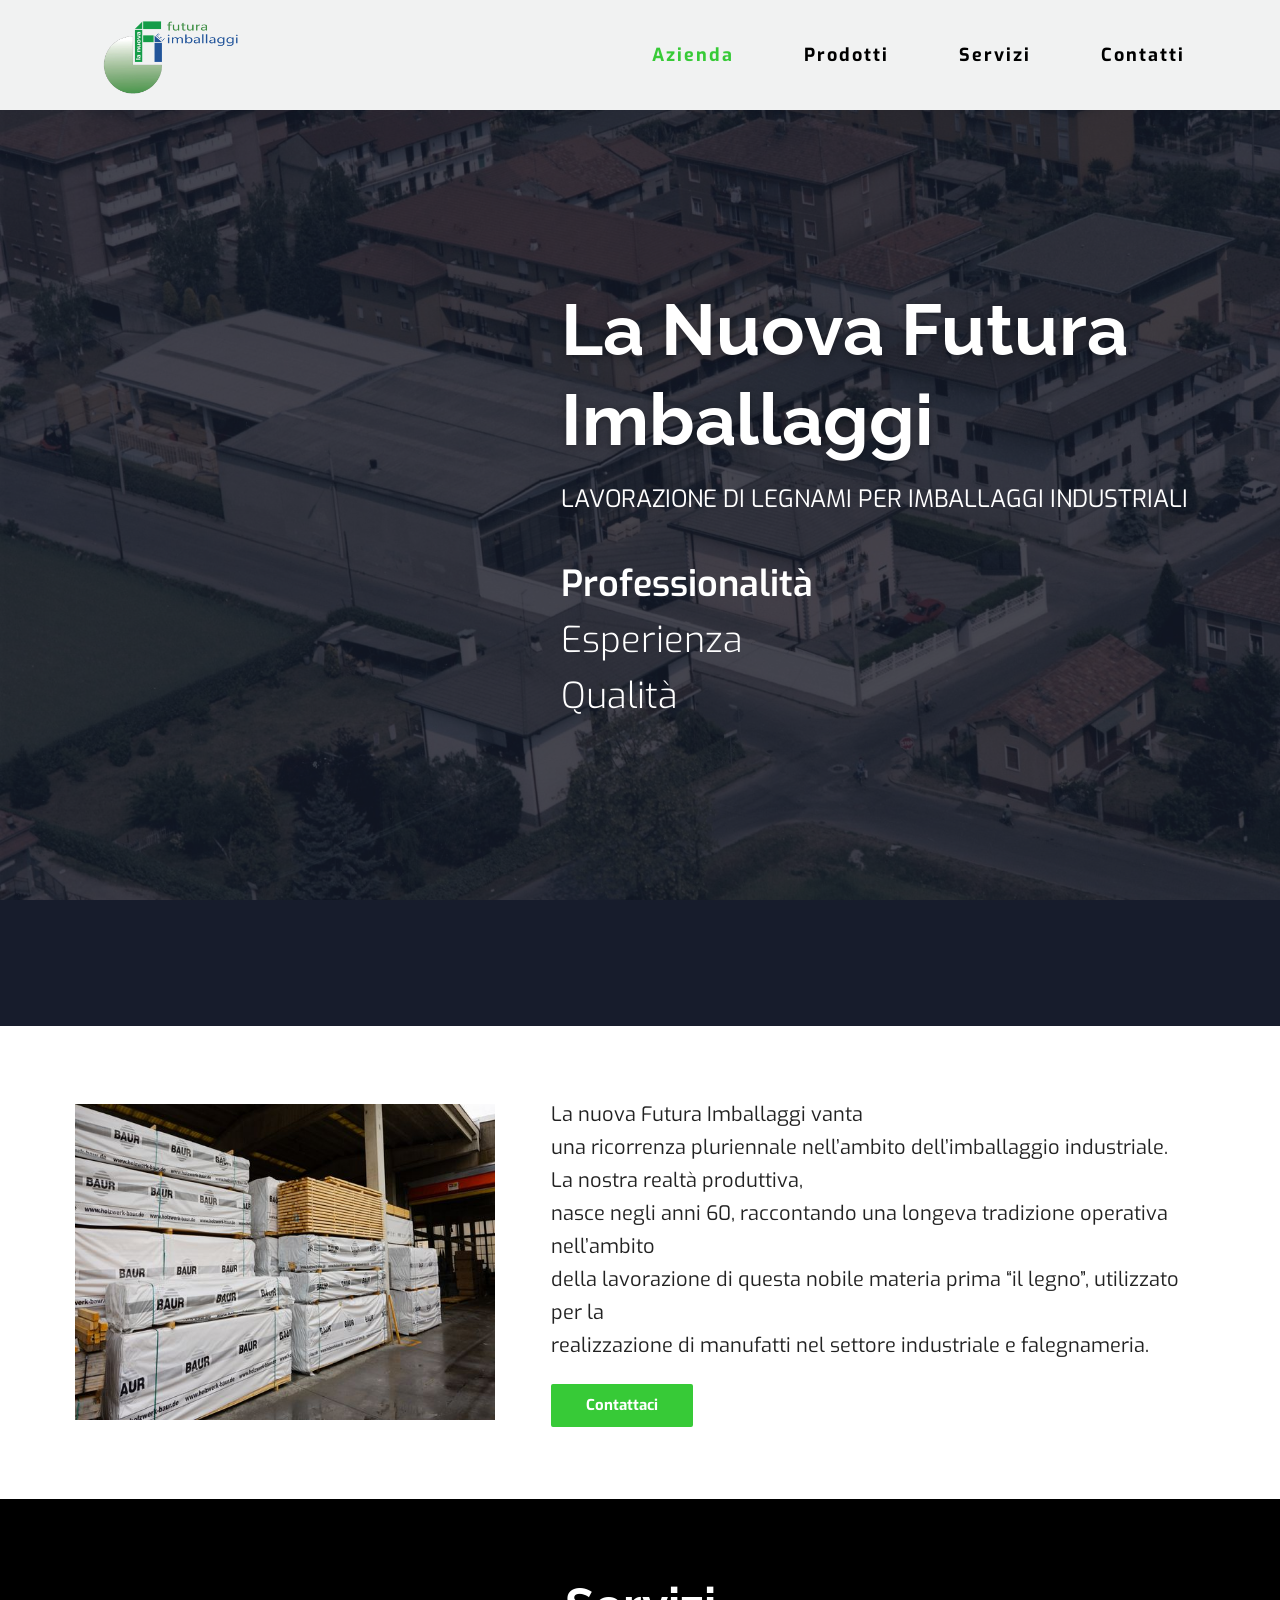
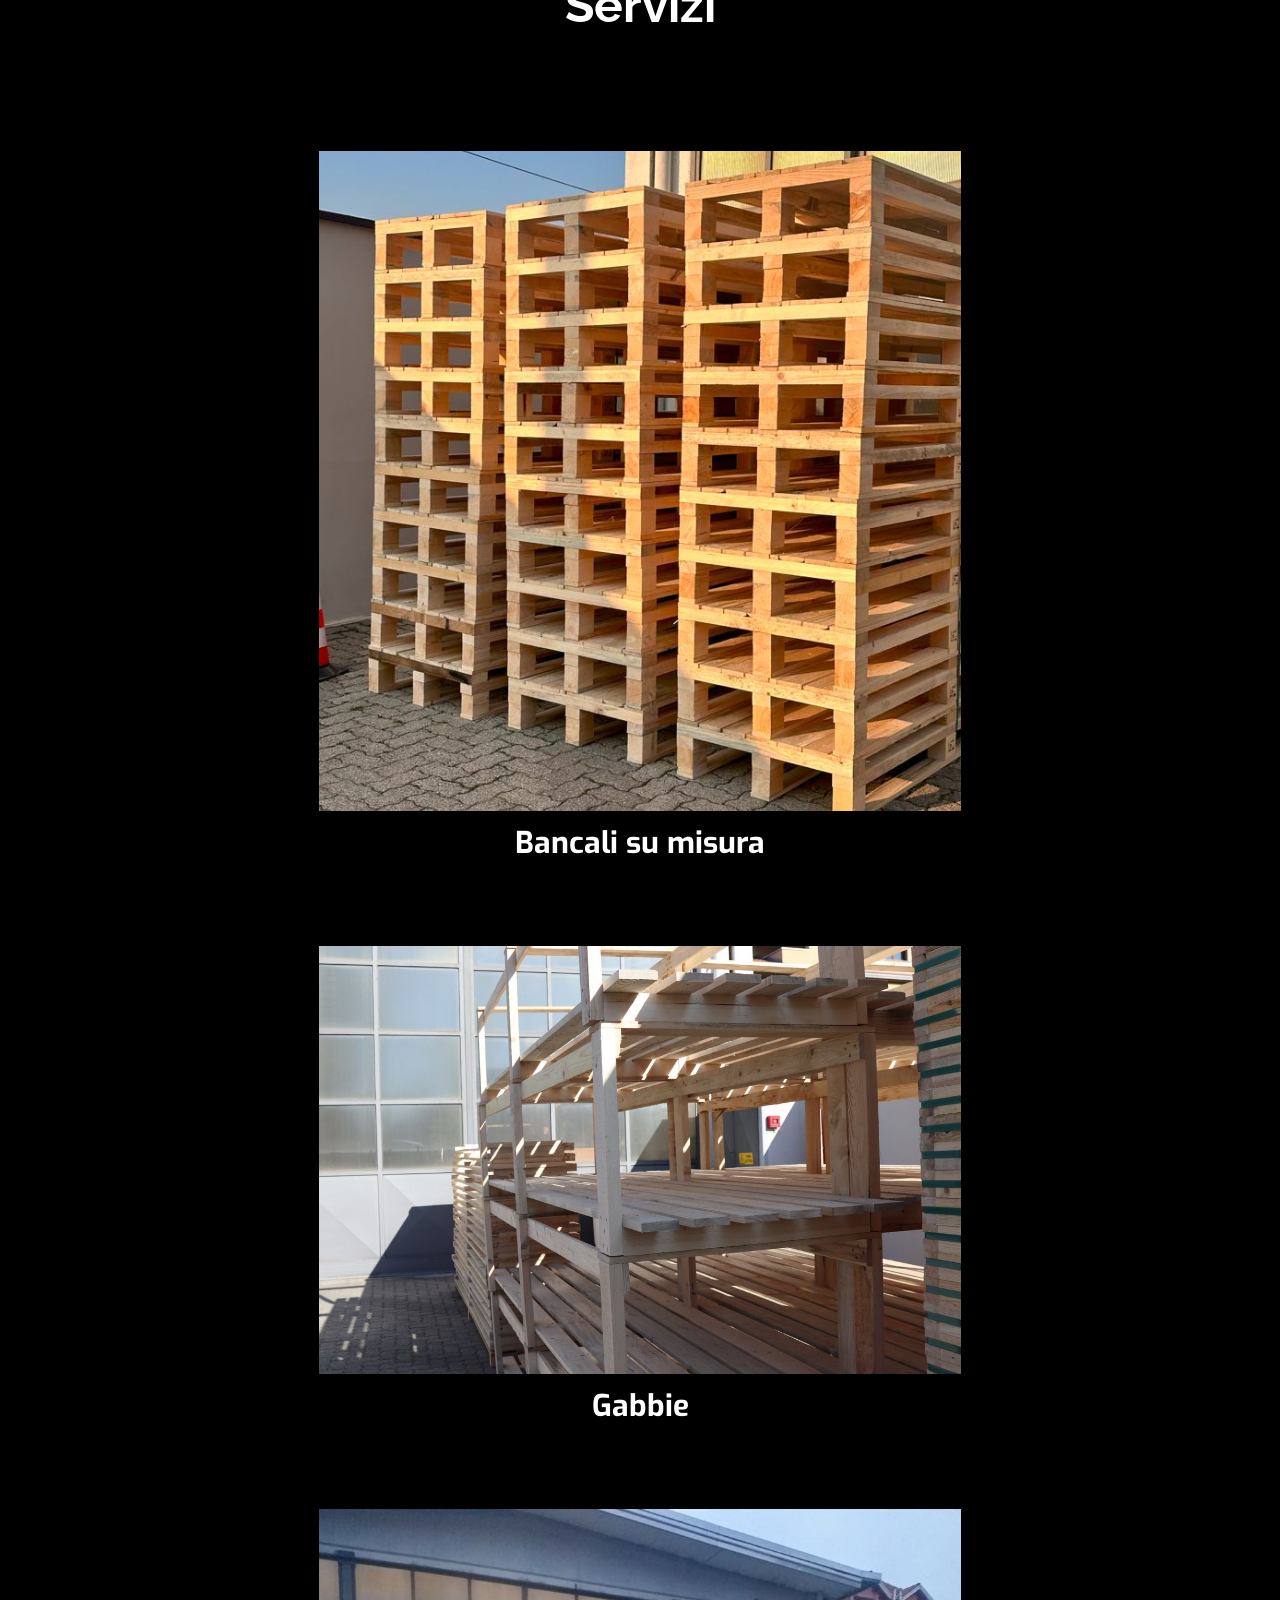
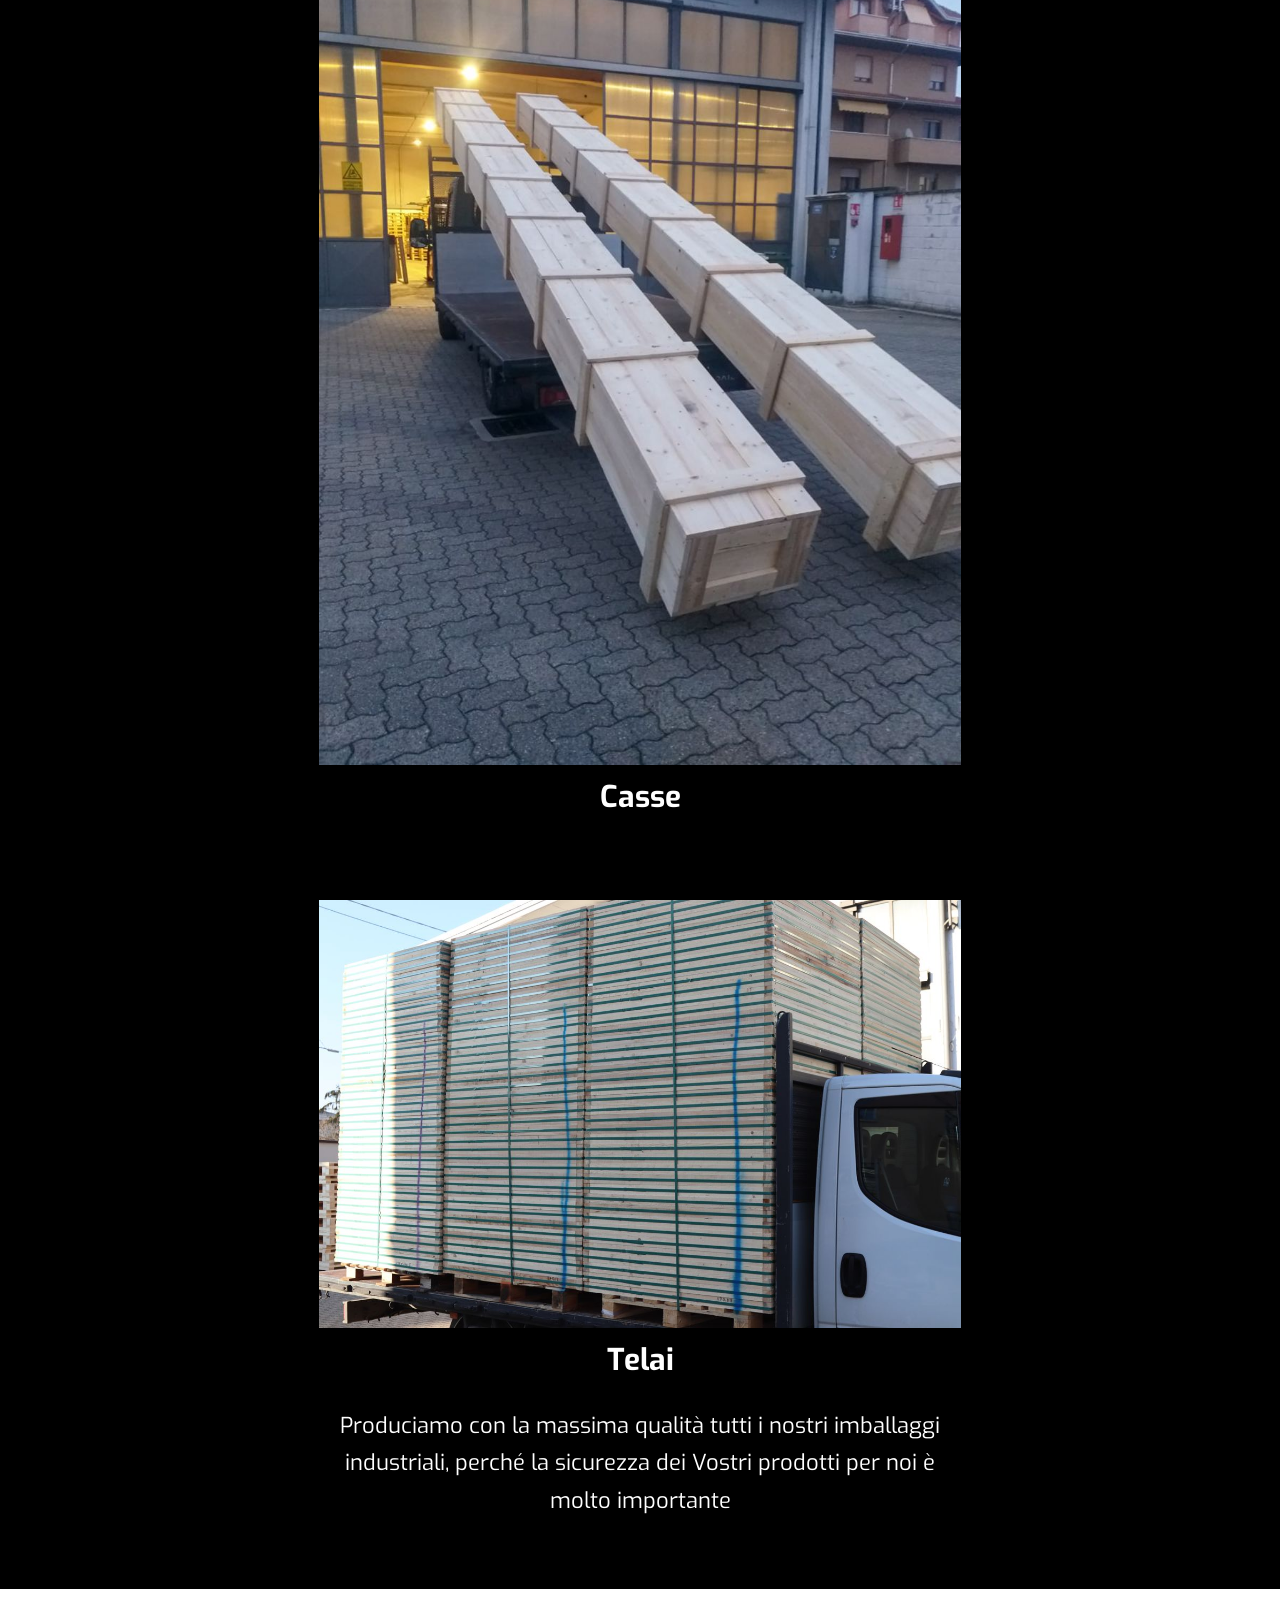
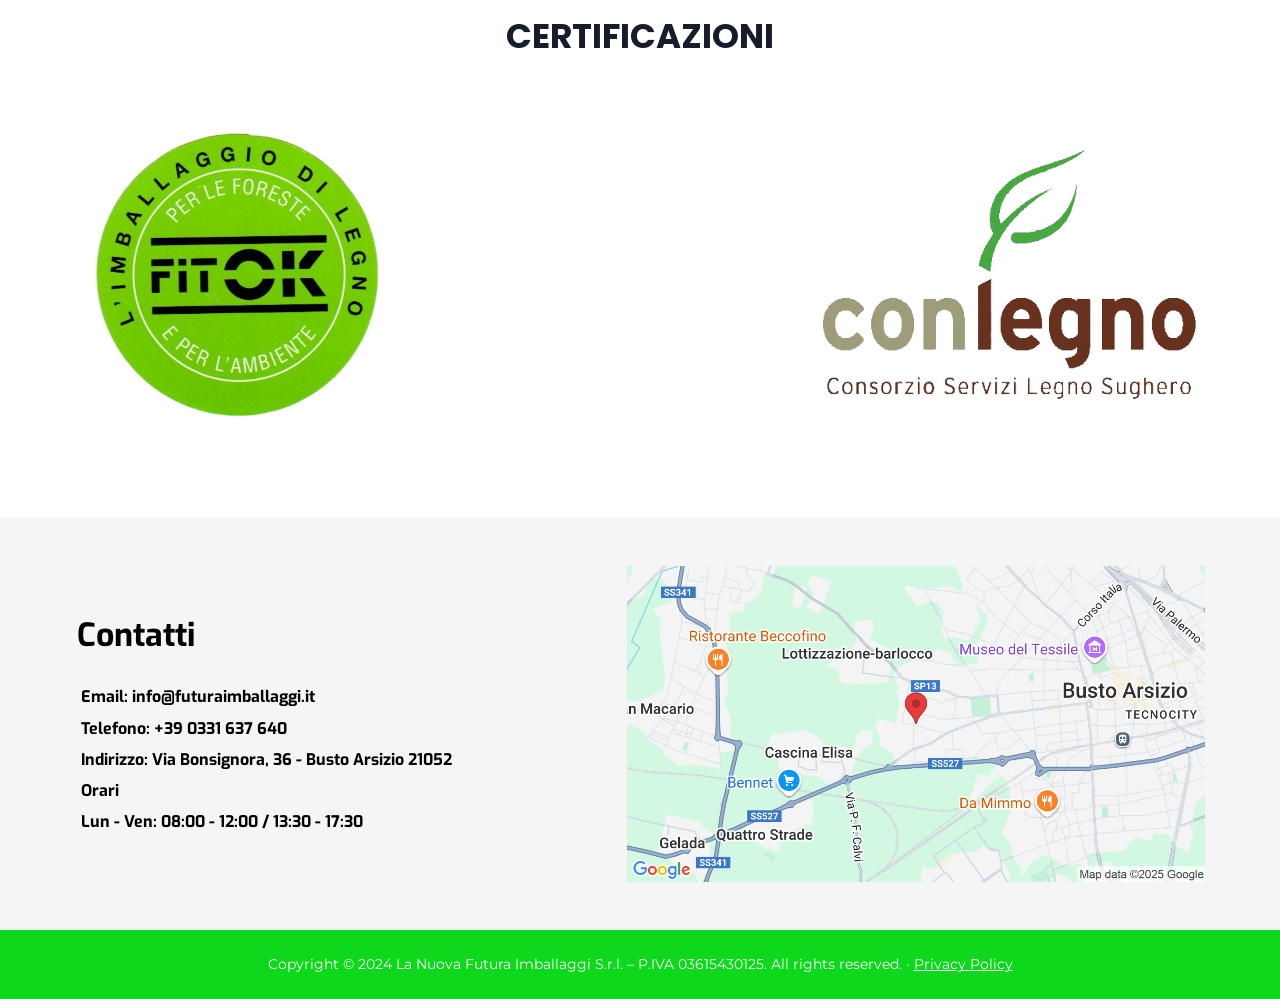
<file: index.html>
<!doctype html>
<html lang="it">
<head>
<meta charset="utf-8">
<meta name="viewport" content="width=device-width, initial-scale=1">
<title>La Nuova Futura Imballaggi – Lavorazione di legnami per imballaggi industriali</title>
<meta name="description" content="La Nuova Futura Imballaggi, Busto Arsizio: bancali su misura, gabbie, casse e telai in legno per imballaggi industriali dagli anni 60.">
<link rel="icon" href="assets/logo.png">
<link rel="stylesheet" href="assets/fonts.css">
<link rel="stylesheet" href="style.css">
</head>
<body>
<header class="header" id="header">
  <div class="wrap">
    <a class="logo" href="index.html"><img src="assets/logo.png" alt="Futura Imballaggi"></a>
    <button class="burger" aria-label="Menu" onclick="document.getElementById('header').classList.toggle('aperto')"><span></span></button>
    <nav class="nav">
      <a href="index.html" class="attivo">Azienda</a>
      <a href="prodotti.html">Prodotti</a>
      <a href="servizi.html">Servizi</a>
      <a href="contatti.html">Contatti</a>
    </nav>
  </div>
</header>

<section class="hero-home">
  <div class="wrap">
    <div class="testo">
      <h1>La Nuova Futura Imballaggi</h1>
      <p class="sotto">Lavorazione di legnami per imballaggi industriali</p>
      <p class="valori"><strong>Professionalità</strong><span>Esperienza</span><span>Qualità</span></p>
    </div>
  </div>
</section>
<div class="banda"></div>

<section class="azienda">
  <div class="wrap">
    <div class="foto"><img src="assets/magazzino.jpg" alt="Magazzino legnami La Nuova Futura Imballaggi"></div>
    <div class="testo">
      <p>La nuova Futura Imballaggi vanta<br>una ricorrenza pluriennale nell’ambito dell’imballaggio industriale.<br>La nostra realtà produttiva,<br>nasce negli anni 60, raccontando una longeva tradizione operativa nell’ambito<br>della lavorazione di questa nobile materia prima “il legno”, utilizzato per la<br>realizzazione di manufatti nel settore industriale e falegnameria.</p>
      <a class="btn" href="contatti.html">Contattaci</a>
    </div>
  </div>
</section>

<section class="servizi-home">
  <div class="wrap">
    <h2>Servizi</h2>
    <div class="card bancali"><img src="assets/bancali-su-misura.jpg" alt="Bancali su misura"><h3>Bancali su misura</h3></div>
    <div class="card gabbie"><img src="assets/gabbie.jpg" alt="Gabbie in legno"><h3>Gabbie</h3></div>
    <div class="card casse"><img src="assets/casse.jpg" alt="Casse in legno"><h3>Casse</h3></div>
    <div class="card telai"><img src="assets/telai.jpg" alt="Telai in legno"><h3>Telai</h3></div>
    <p class="chiusura">Produciamo con la massima qualità tutti i nostri imballaggi industriali, perché la sicurezza dei Vostri prodotti per noi è molto importante</p>
  </div>
</section>

<section class="certificazioni">
  <div class="wrap">
    <h2>CERTIFICAZIONI</h2>
    <div class="loghi">
      <img class="fitok" src="assets/cert-fitok.png" alt="FITOK – Imballaggio di legno per le foreste e per l'ambiente">
      <img class="conlegno" src="assets/cert-conlegno.png" alt="Conlegno – Consorzio Servizi Legno Sughero">
    </div>
  </div>
</section>

<section class="contatti-home">
  <div class="wrap">
    <div>
      <h4>Contatti</h4>
      <p>Email: <a href="mailto:info@futuraimballaggi.it">info@futuraimballaggi.it</a><br>
      Telefono: <a href="tel:+390331637640">+39 0331 637 640</a><br>
      Indirizzo: Via Bonsignora, 36 - Busto Arsizio 21052<br>
      Orari<br>
      Lun - Ven: 08:00 - 12:00 / 13:30 - 17:30</p>
    </div>
    <a class="mappa" href="https://www.google.com/maps/search/?api=1&query=Google&query_place_id=ChIJQ7QGk66LhkcRwhSqW_oewTc" target="_blank" rel="noopener"><img src="assets/mappa-home.png" alt="Via Bonsignora, 36, 21052 Busto Arsizio VA, Italia"></a>
  </div>
</section>
<footer class="footer">Copyright © 2024 La Nuova Futura Imballaggi S.r.l. – P.IVA 03615430125. All rights reserved. · <a href="privacy.html">Privacy Policy</a></footer>
</body>
</html>
</file>
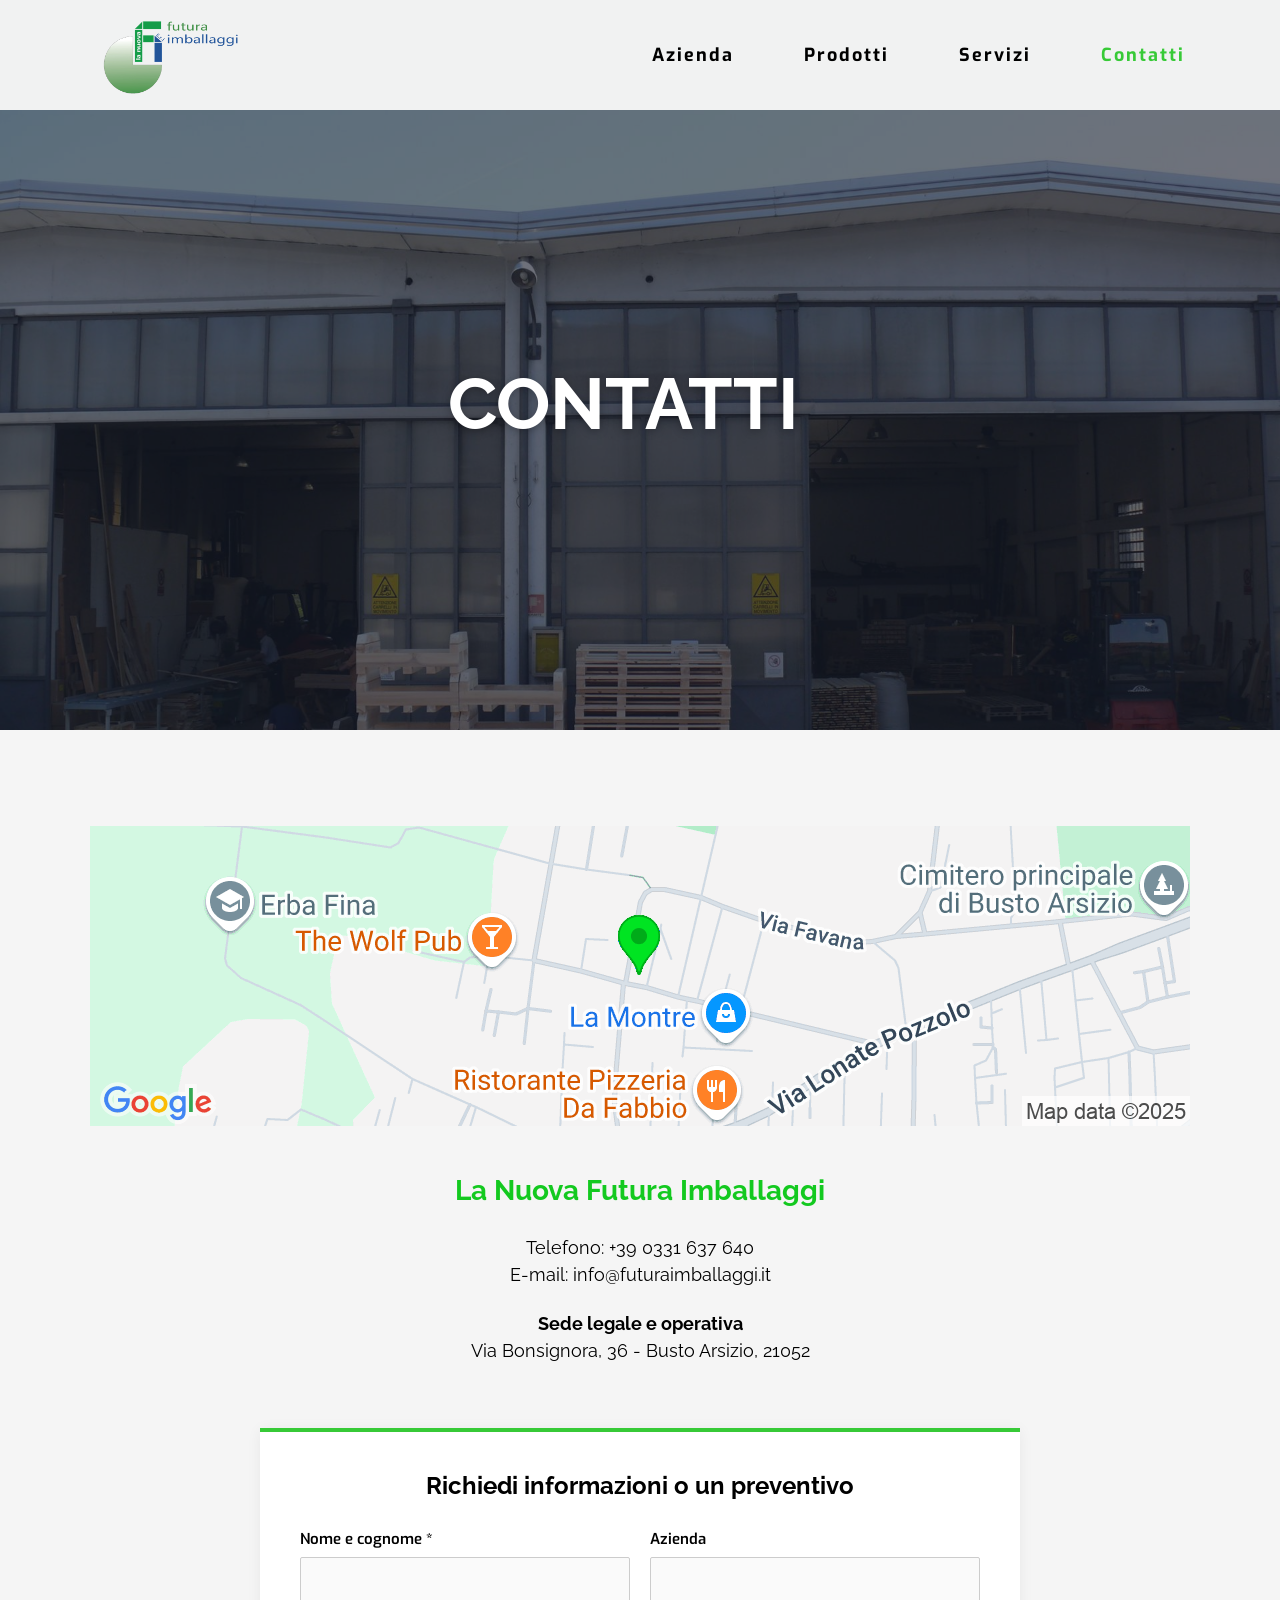
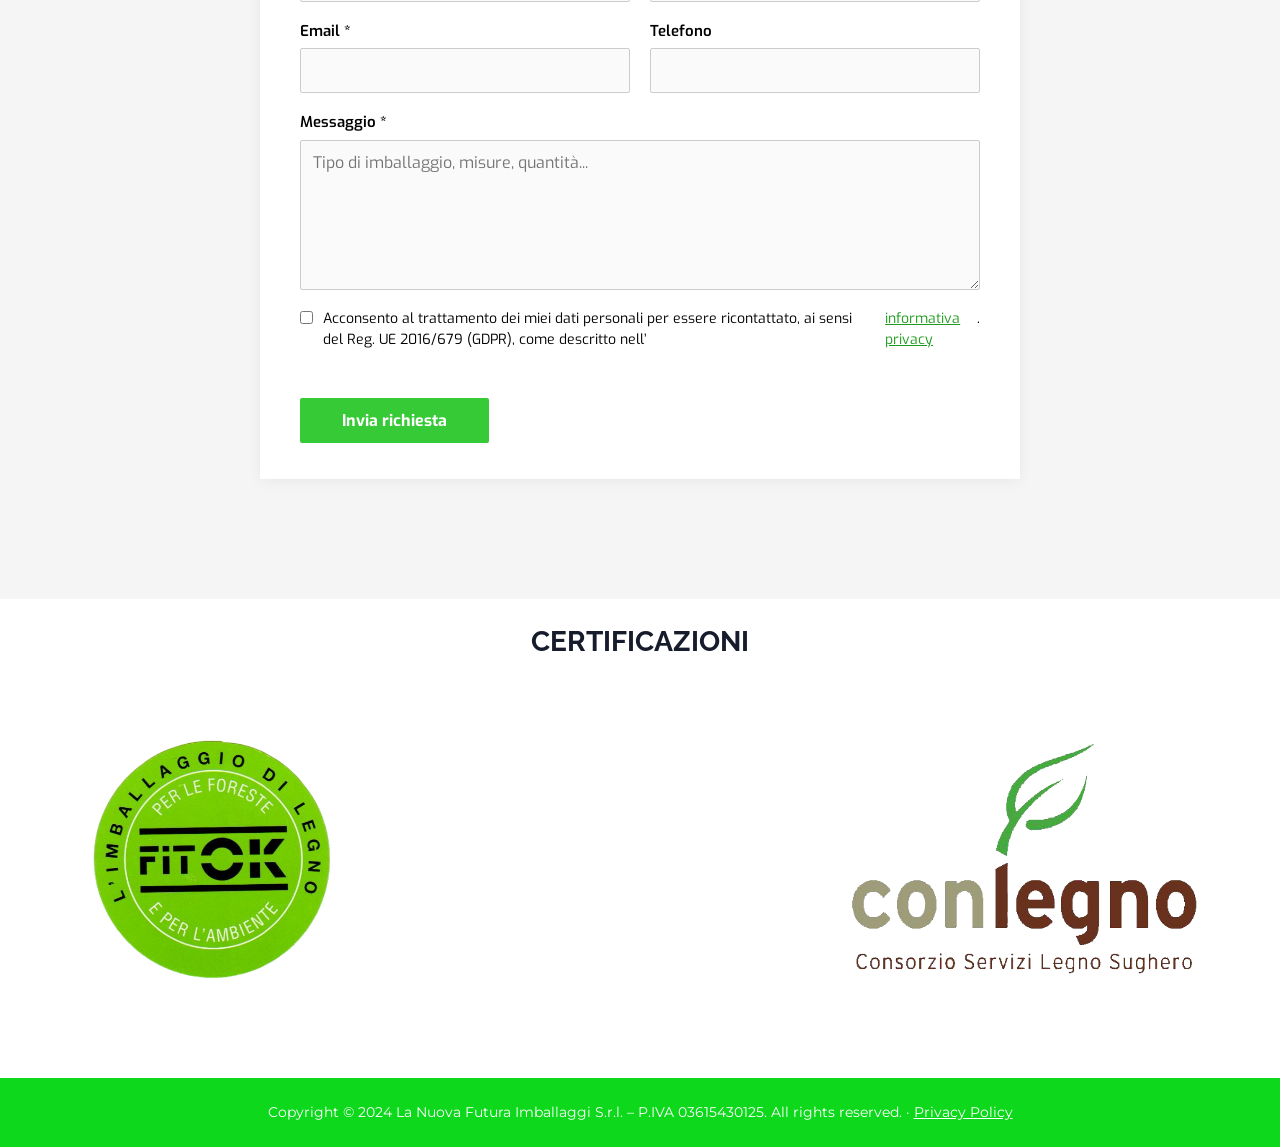
<file: contatti.html>
<!doctype html>
<html lang="it">
<head>
<meta charset="utf-8">
<meta name="viewport" content="width=device-width, initial-scale=1">
<title>Contatti – La Nuova Futura Imballaggi</title>
<meta name="description" content="La Nuova Futura Imballaggi – Via Bonsignora, 36 Busto Arsizio (VA). Telefono +39 0331 637 640, info@futuraimballaggi.it.">
<link rel="icon" href="assets/logo.png">
<link rel="stylesheet" href="assets/fonts.css">
<link rel="stylesheet" href="style.css">
</head>
<body>
<header class="header" id="header">
  <div class="wrap">
    <a class="logo" href="index.html"><img src="assets/logo.png" alt="Futura Imballaggi"></a>
    <button class="burger" aria-label="Menu" onclick="document.getElementById('header').classList.toggle('aperto')"><span></span></button>
    <nav class="nav">
      <a href="index.html">Azienda</a>
      <a href="prodotti.html">Prodotti</a>
      <a href="servizi.html">Servizi</a>
      <a href="contatti.html" class="attivo">Contatti</a>
    </nav>
  </div>
</header>

<section class="hero-pagina stabilimento"><h1>CONTATTI</h1></section>

<section class="contatti-pagina">
  <a class="mappa" href="https://www.google.com/maps/search/?api=1&query=Google&query_place_id=ChIJQ7QGk66LhkcRwhSqW_oewTc" target="_blank" rel="noopener"><img src="assets/mappa-contatti.png" alt="Via Bonsignora, 36, 21052 Busto Arsizio VA, Italia"></a>
  <h2>La Nuova Futura Imballaggi</h2>
  <p>Telefono: <a href="tel:+390331637640">+39 0331 637 640</a></p>
  <p>E-mail: <a href="mailto:info@futuraimballaggi.it">info@futuraimballaggi.it</a></p>
  <p class="sede"><strong>Sede legale e operativa</strong><br>Via Bonsignora, 36 - Busto Arsizio, 21052</p>

  <form class="modulo" action="https://formsubmit.co/info@futuraimballaggi.it" method="POST">
    <h3>Richiedi informazioni o un preventivo</h3>
    <input type="hidden" name="_subject" value="Nuova richiesta dal sito futuraimballaggi.it">
    <input type="hidden" name="_template" value="table">
    <input type="hidden" name="_captcha" value="false">
    <input type="hidden" name="_next" value="https://www.futuraimballaggi.it/grazie.html">
    <input type="text" name="_honey" class="nascosto" tabindex="-1" autocomplete="off">
    <div class="riga">
      <label>Nome e cognome *<input type="text" name="Nome" required autocomplete="name"></label>
      <label>Azienda<input type="text" name="Azienda" autocomplete="organization"></label>
    </div>
    <div class="riga">
      <label>Email *<input type="email" name="email" required autocomplete="email"></label>
      <label>Telefono<input type="tel" name="Telefono" autocomplete="tel"></label>
    </div>
    <label>Messaggio *<textarea name="Messaggio" rows="6" required placeholder="Tipo di imballaggio, misure, quantità..."></textarea></label>
    <label class="privacy"><input type="checkbox" name="Consenso privacy" value="Sì" required> Acconsento al trattamento dei miei dati personali per essere ricontattato, ai sensi del Reg. UE 2016/679 (GDPR), come descritto nell’<a href="privacy.html" target="_blank">informativa privacy</a>.</label>
    <button type="submit" class="btn">Invia richiesta</button>
  </form>
</section>

<section class="certificazioni piccolo">
  <div class="wrap">
    <h2>CERTIFICAZIONI</h2>
    <div class="loghi">
      <img class="fitok" src="assets/cert-fitok.png" alt="FITOK – Imballaggio di legno per le foreste e per l'ambiente">
      <img class="conlegno" src="assets/cert-conlegno.png" alt="Conlegno – Consorzio Servizi Legno Sughero">
    </div>
  </div>
</section>
<footer class="footer">Copyright © 2024 La Nuova Futura Imballaggi S.r.l. – P.IVA 03615430125. All rights reserved. · <a href="privacy.html">Privacy Policy</a></footer>
</body>
</html>
</file>
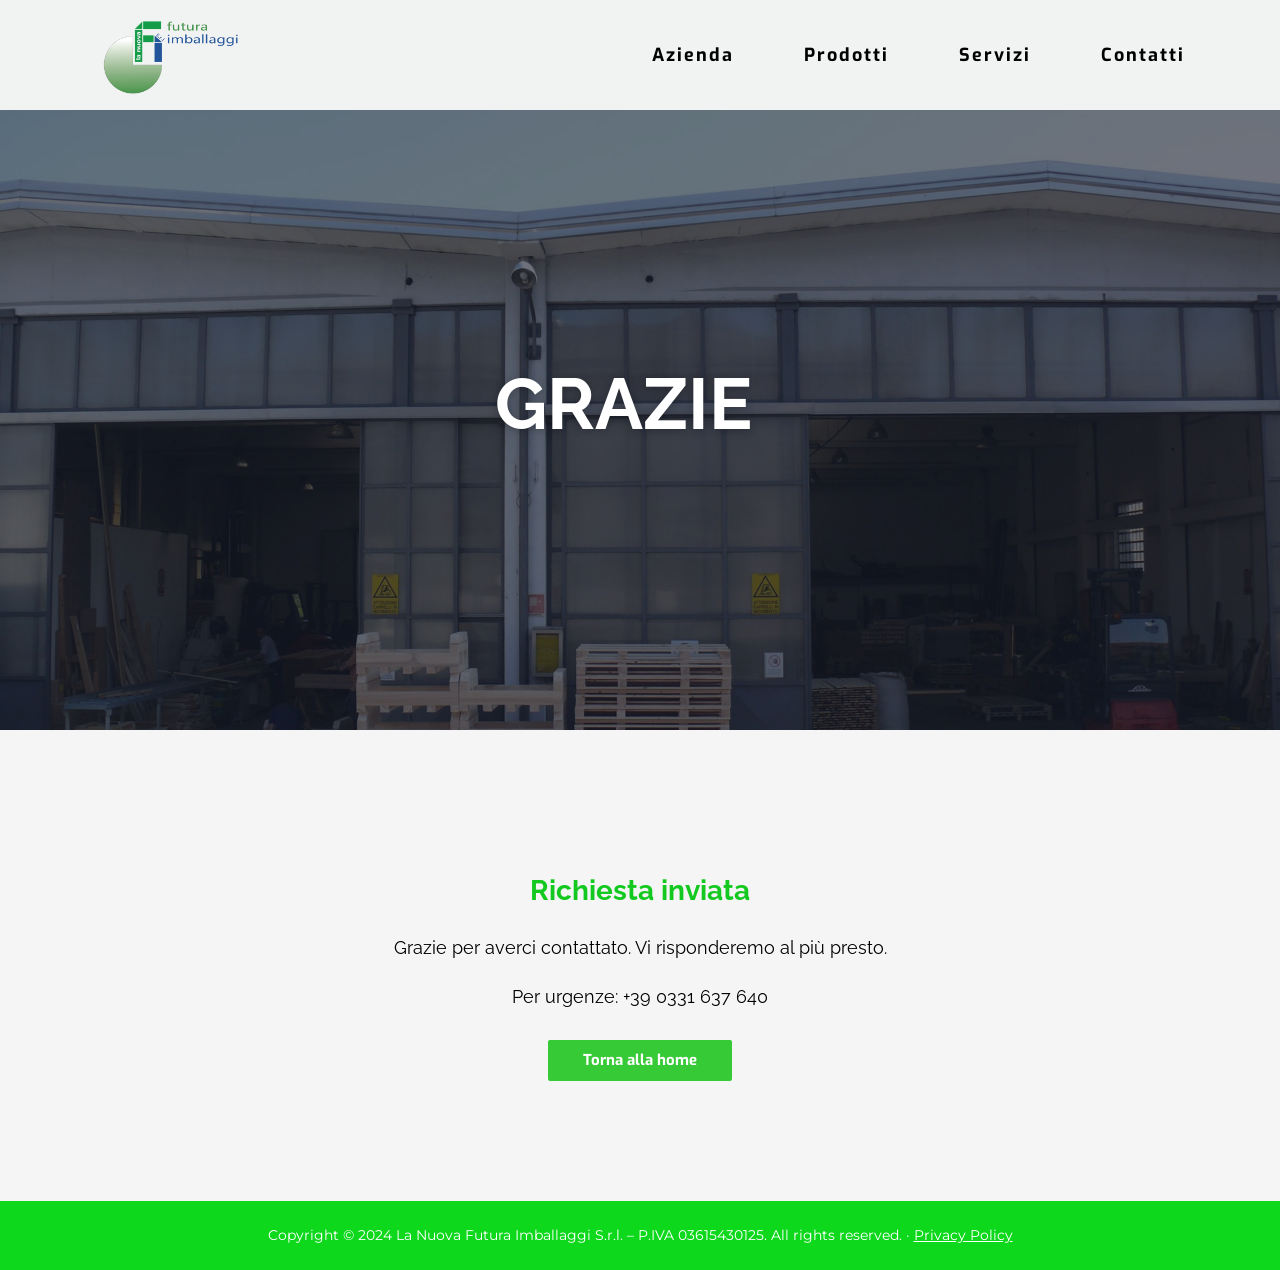
<file: grazie.html>
<!doctype html>
<html lang="it">
<head>
<meta charset="utf-8">
<meta name="viewport" content="width=device-width, initial-scale=1">
<title>Grazie – La Nuova Futura Imballaggi</title>
<meta name="robots" content="noindex">
<meta name="description" content="La Nuova Futura Imballaggi – Via Bonsignora, 36 Busto Arsizio (VA). Telefono +39 0331 637 640, info@futuraimballaggi.it.">
<link rel="icon" href="assets/logo.png">
<link rel="stylesheet" href="assets/fonts.css">
<link rel="stylesheet" href="style.css">
</head>
<body>
<header class="header" id="header">
  <div class="wrap">
    <a class="logo" href="index.html"><img src="assets/logo.png" alt="Futura Imballaggi"></a>
    <button class="burger" aria-label="Menu" onclick="document.getElementById('header').classList.toggle('aperto')"><span></span></button>
    <nav class="nav">
      <a href="index.html">Azienda</a>
      <a href="prodotti.html">Prodotti</a>
      <a href="servizi.html">Servizi</a>
      <a href="contatti.html">Contatti</a>
    </nav>
  </div>
</header>


<section class="hero-pagina stabilimento"><h1>GRAZIE</h1></section>
<section class="contatti-pagina">
  <h2>Richiesta inviata</h2>
  <p>Grazie per averci contattato. Vi risponderemo al più presto.</p>
  <p class="sede">Per urgenze: <a href="tel:+390331637640">+39 0331 637 640</a></p>
  <a class="btn" href="index.html">Torna alla home</a>
</section>
<footer class="footer">Copyright © 2024 La Nuova Futura Imballaggi S.r.l. – P.IVA 03615430125. All rights reserved. · <a href="privacy.html">Privacy Policy</a></footer>
</body>
</html>
</file>
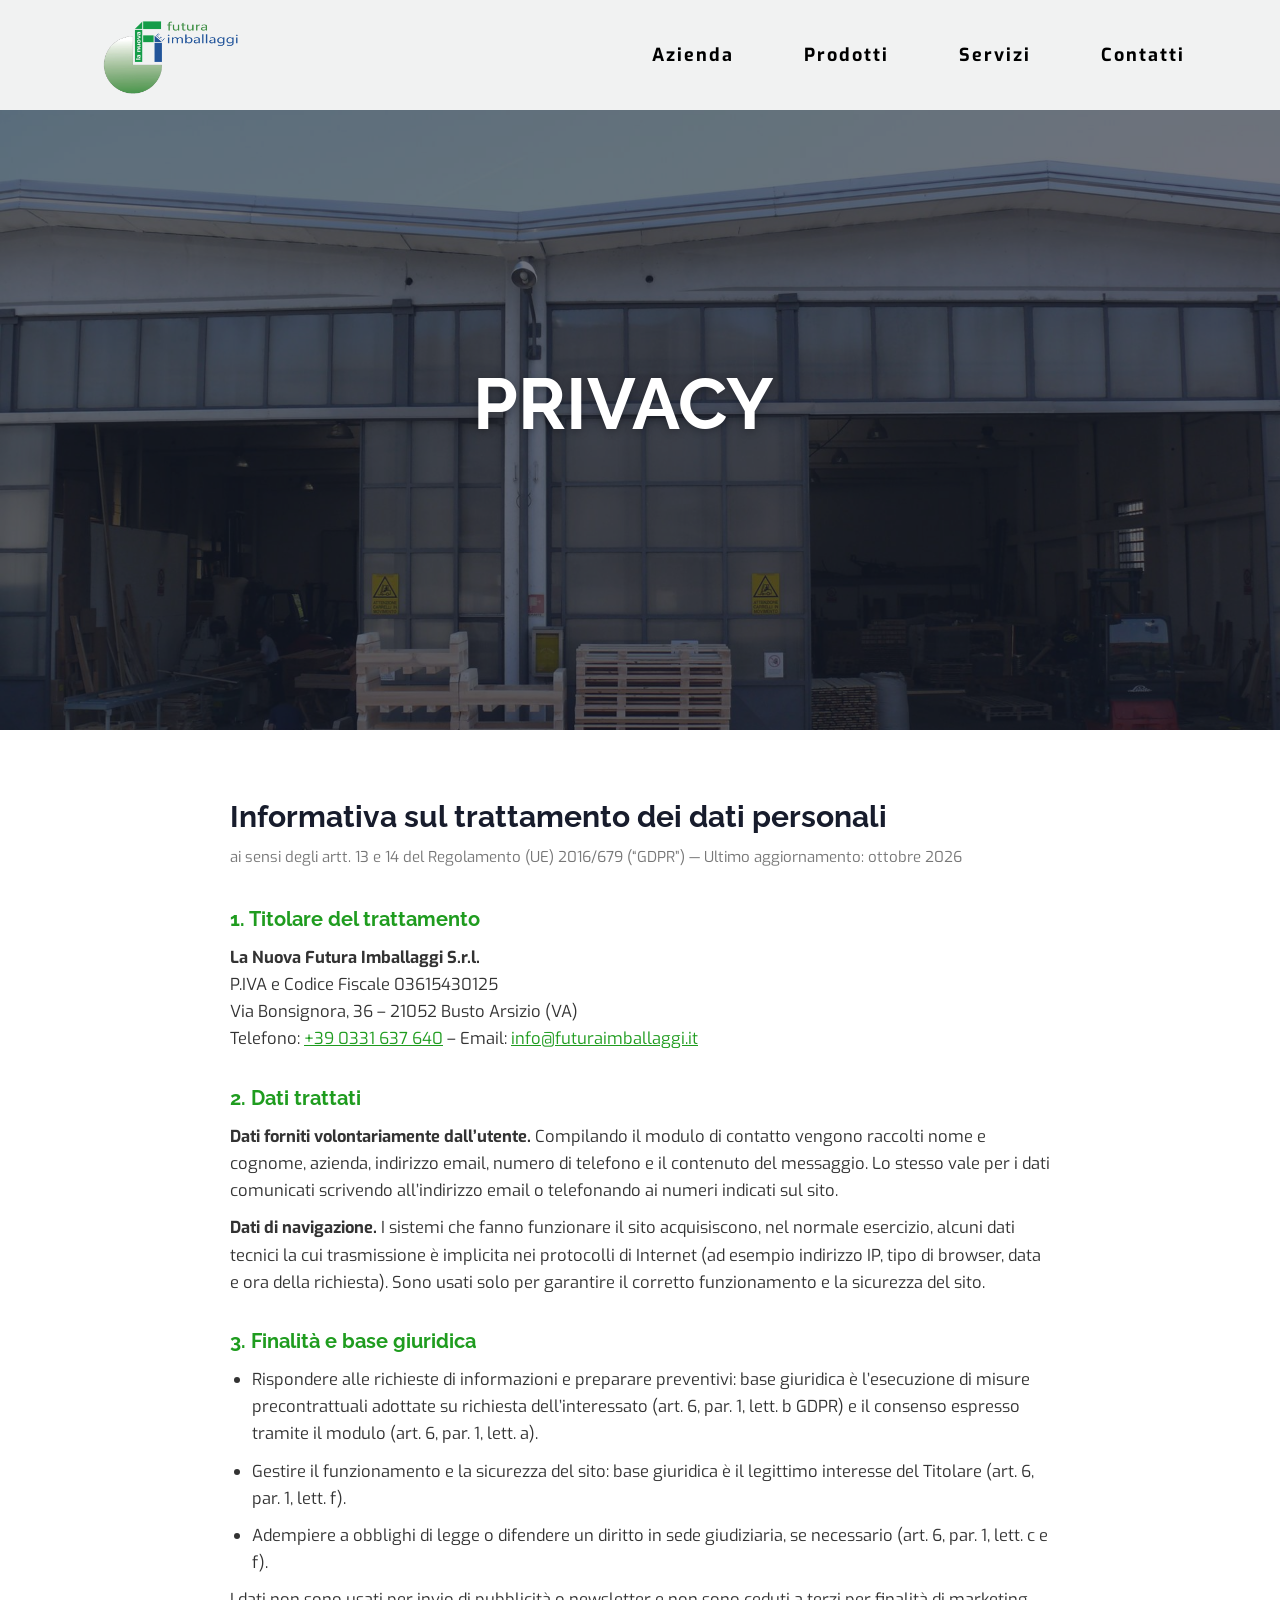
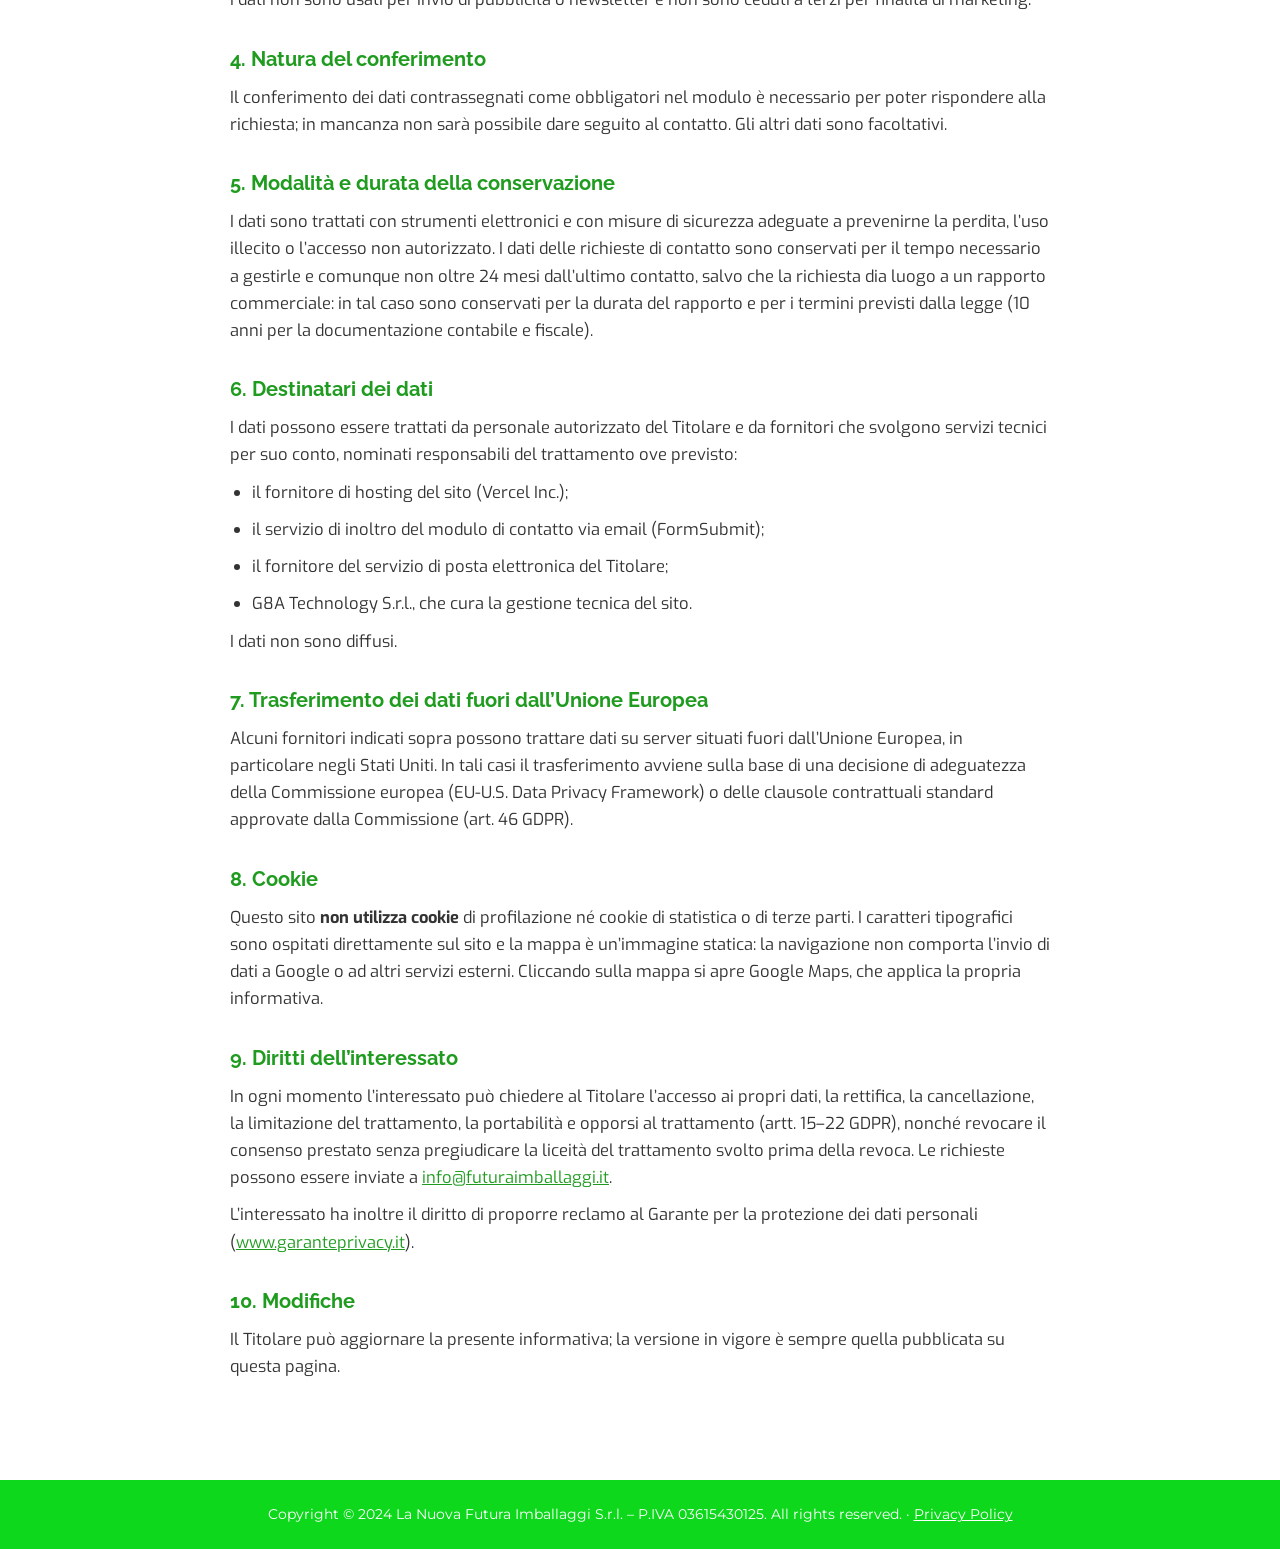
<file: privacy.html>
<!doctype html>
<html lang="it">
<head>
<meta charset="utf-8">
<meta name="viewport" content="width=device-width, initial-scale=1">
<title>Privacy Policy – La Nuova Futura Imballaggi</title>
<meta name="description" content="Informativa sul trattamento dei dati personali del sito futuraimballaggi.it ai sensi del Regolamento UE 2016/679 (GDPR).">
<link rel="icon" href="assets/logo.png">
<link rel="stylesheet" href="assets/fonts.css">
<link rel="stylesheet" href="style.css">
</head>
<body>
<header class="header" id="header">
  <div class="wrap">
    <a class="logo" href="index.html"><img src="assets/logo.png" alt="Futura Imballaggi"></a>
    <button class="burger" aria-label="Menu" onclick="document.getElementById('header').classList.toggle('aperto')"><span></span></button>
    <nav class="nav">
      <a href="index.html">Azienda</a>
      <a href="prodotti.html">Prodotti</a>
      <a href="servizi.html">Servizi</a>
      <a href="contatti.html">Contatti</a>
    </nav>
  </div>
</header>


<section class="hero-pagina stabilimento"><h1>PRIVACY</h1></section>

<section class="privacy-pagina">
  <div class="wrap">
    <h2>Informativa sul trattamento dei dati personali</h2>
    <p class="nota">ai sensi degli artt. 13 e 14 del Regolamento (UE) 2016/679 (“GDPR”) — Ultimo aggiornamento: ottobre 2026</p>

    <h3>1. Titolare del trattamento</h3>
    <p><strong>La Nuova Futura Imballaggi S.r.l.</strong><br>
    P.IVA e Codice Fiscale 03615430125<br>
    Via Bonsignora, 36 – 21052 Busto Arsizio (VA)<br>
    Telefono: <a href="tel:+390331637640">+39 0331 637 640</a> – Email: <a href="mailto:info@futuraimballaggi.it">info@futuraimballaggi.it</a></p>

    <h3>2. Dati trattati</h3>
    <p><strong>Dati forniti volontariamente dall’utente.</strong> Compilando il modulo di contatto vengono raccolti nome e cognome, azienda, indirizzo email, numero di telefono e il contenuto del messaggio. Lo stesso vale per i dati comunicati scrivendo all’indirizzo email o telefonando ai numeri indicati sul sito.</p>
    <p><strong>Dati di navigazione.</strong> I sistemi che fanno funzionare il sito acquisiscono, nel normale esercizio, alcuni dati tecnici la cui trasmissione è implicita nei protocolli di Internet (ad esempio indirizzo IP, tipo di browser, data e ora della richiesta). Sono usati solo per garantire il corretto funzionamento e la sicurezza del sito.</p>

    <h3>3. Finalità e base giuridica</h3>
    <ul>
      <li>Rispondere alle richieste di informazioni e preparare preventivi: base giuridica è l’esecuzione di misure precontrattuali adottate su richiesta dell’interessato (art. 6, par. 1, lett. b GDPR) e il consenso espresso tramite il modulo (art. 6, par. 1, lett. a).</li>
      <li>Gestire il funzionamento e la sicurezza del sito: base giuridica è il legittimo interesse del Titolare (art. 6, par. 1, lett. f).</li>
      <li>Adempiere a obblighi di legge o difendere un diritto in sede giudiziaria, se necessario (art. 6, par. 1, lett. c e f).</li>
    </ul>
    <p>I dati non sono usati per invio di pubblicità o newsletter e non sono ceduti a terzi per finalità di marketing.</p>

    <h3>4. Natura del conferimento</h3>
    <p>Il conferimento dei dati contrassegnati come obbligatori nel modulo è necessario per poter rispondere alla richiesta; in mancanza non sarà possibile dare seguito al contatto. Gli altri dati sono facoltativi.</p>

    <h3>5. Modalità e durata della conservazione</h3>
    <p>I dati sono trattati con strumenti elettronici e con misure di sicurezza adeguate a prevenirne la perdita, l’uso illecito o l’accesso non autorizzato. I dati delle richieste di contatto sono conservati per il tempo necessario a gestirle e comunque non oltre 24 mesi dall’ultimo contatto, salvo che la richiesta dia luogo a un rapporto commerciale: in tal caso sono conservati per la durata del rapporto e per i termini previsti dalla legge (10 anni per la documentazione contabile e fiscale).</p>

    <h3>6. Destinatari dei dati</h3>
    <p>I dati possono essere trattati da personale autorizzato del Titolare e da fornitori che svolgono servizi tecnici per suo conto, nominati responsabili del trattamento ove previsto:</p>
    <ul>
      <li>il fornitore di hosting del sito (Vercel Inc.);</li>
      <li>il servizio di inoltro del modulo di contatto via email (FormSubmit);</li>
      <li>il fornitore del servizio di posta elettronica del Titolare;</li>
      <li>G8A Technology S.r.l., che cura la gestione tecnica del sito.</li>
    </ul>
    <p>I dati non sono diffusi.</p>

    <h3>7. Trasferimento dei dati fuori dall’Unione Europea</h3>
    <p>Alcuni fornitori indicati sopra possono trattare dati su server situati fuori dall’Unione Europea, in particolare negli Stati Uniti. In tali casi il trasferimento avviene sulla base di una decisione di adeguatezza della Commissione europea (EU-U.S. Data Privacy Framework) o delle clausole contrattuali standard approvate dalla Commissione (art. 46 GDPR).</p>

    <h3>8. Cookie</h3>
    <p>Questo sito <strong>non utilizza cookie</strong> di profilazione né cookie di statistica o di terze parti. I caratteri tipografici sono ospitati direttamente sul sito e la mappa è un’immagine statica: la navigazione non comporta l’invio di dati a Google o ad altri servizi esterni. Cliccando sulla mappa si apre Google Maps, che applica la propria informativa.</p>

    <h3>9. Diritti dell’interessato</h3>
    <p>In ogni momento l’interessato può chiedere al Titolare l’accesso ai propri dati, la rettifica, la cancellazione, la limitazione del trattamento, la portabilità e opporsi al trattamento (artt. 15–22 GDPR), nonché revocare il consenso prestato senza pregiudicare la liceità del trattamento svolto prima della revoca. Le richieste possono essere inviate a <a href="mailto:info@futuraimballaggi.it">info@futuraimballaggi.it</a>.</p>
    <p>L’interessato ha inoltre il diritto di proporre reclamo al Garante per la protezione dei dati personali (<a href="https://www.garanteprivacy.it" target="_blank" rel="noopener">www.garanteprivacy.it</a>).</p>

    <h3>10. Modifiche</h3>
    <p>Il Titolare può aggiornare la presente informativa; la versione in vigore è sempre quella pubblicata su questa pagina.</p>
  </div>
</section>
<footer class="footer">Copyright © 2024 La Nuova Futura Imballaggi S.r.l. – P.IVA 03615430125. All rights reserved. · <a href="privacy.html">Privacy Policy</a></footer>
</body>
</html>
</file>
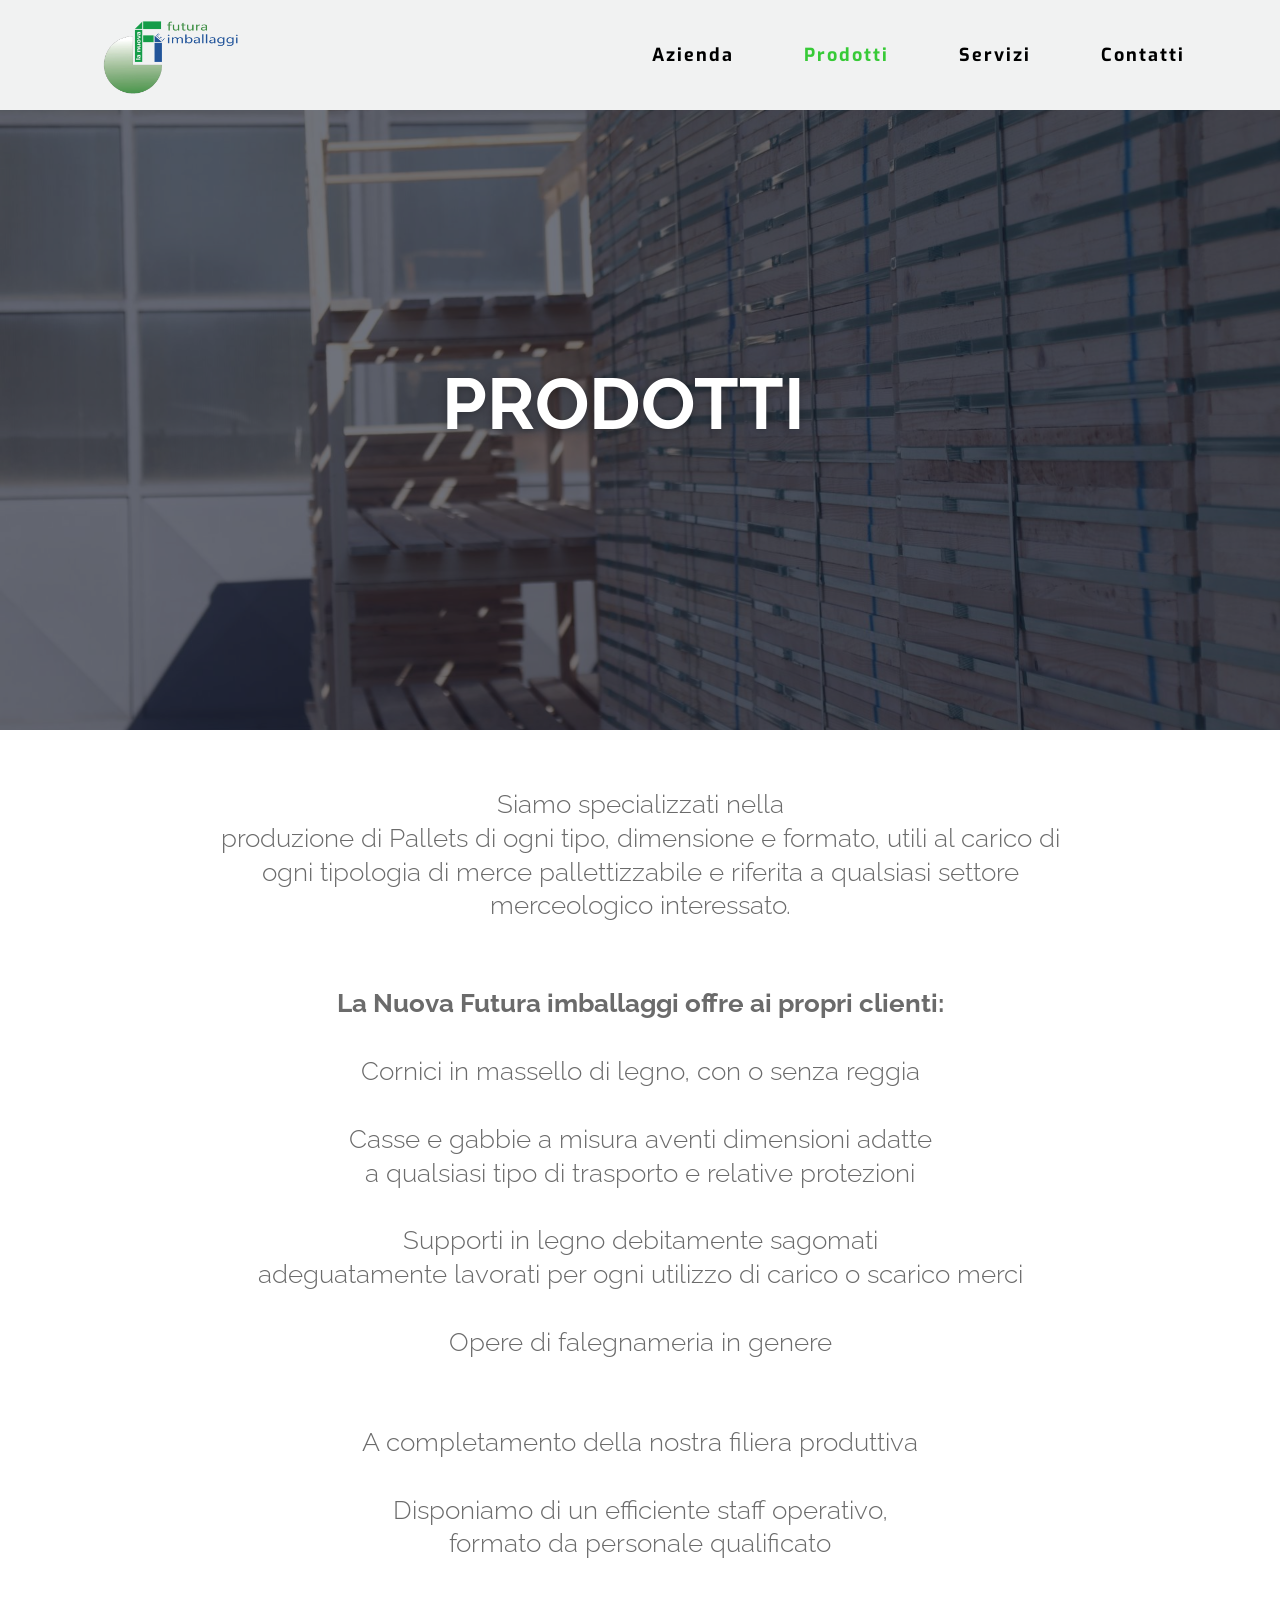
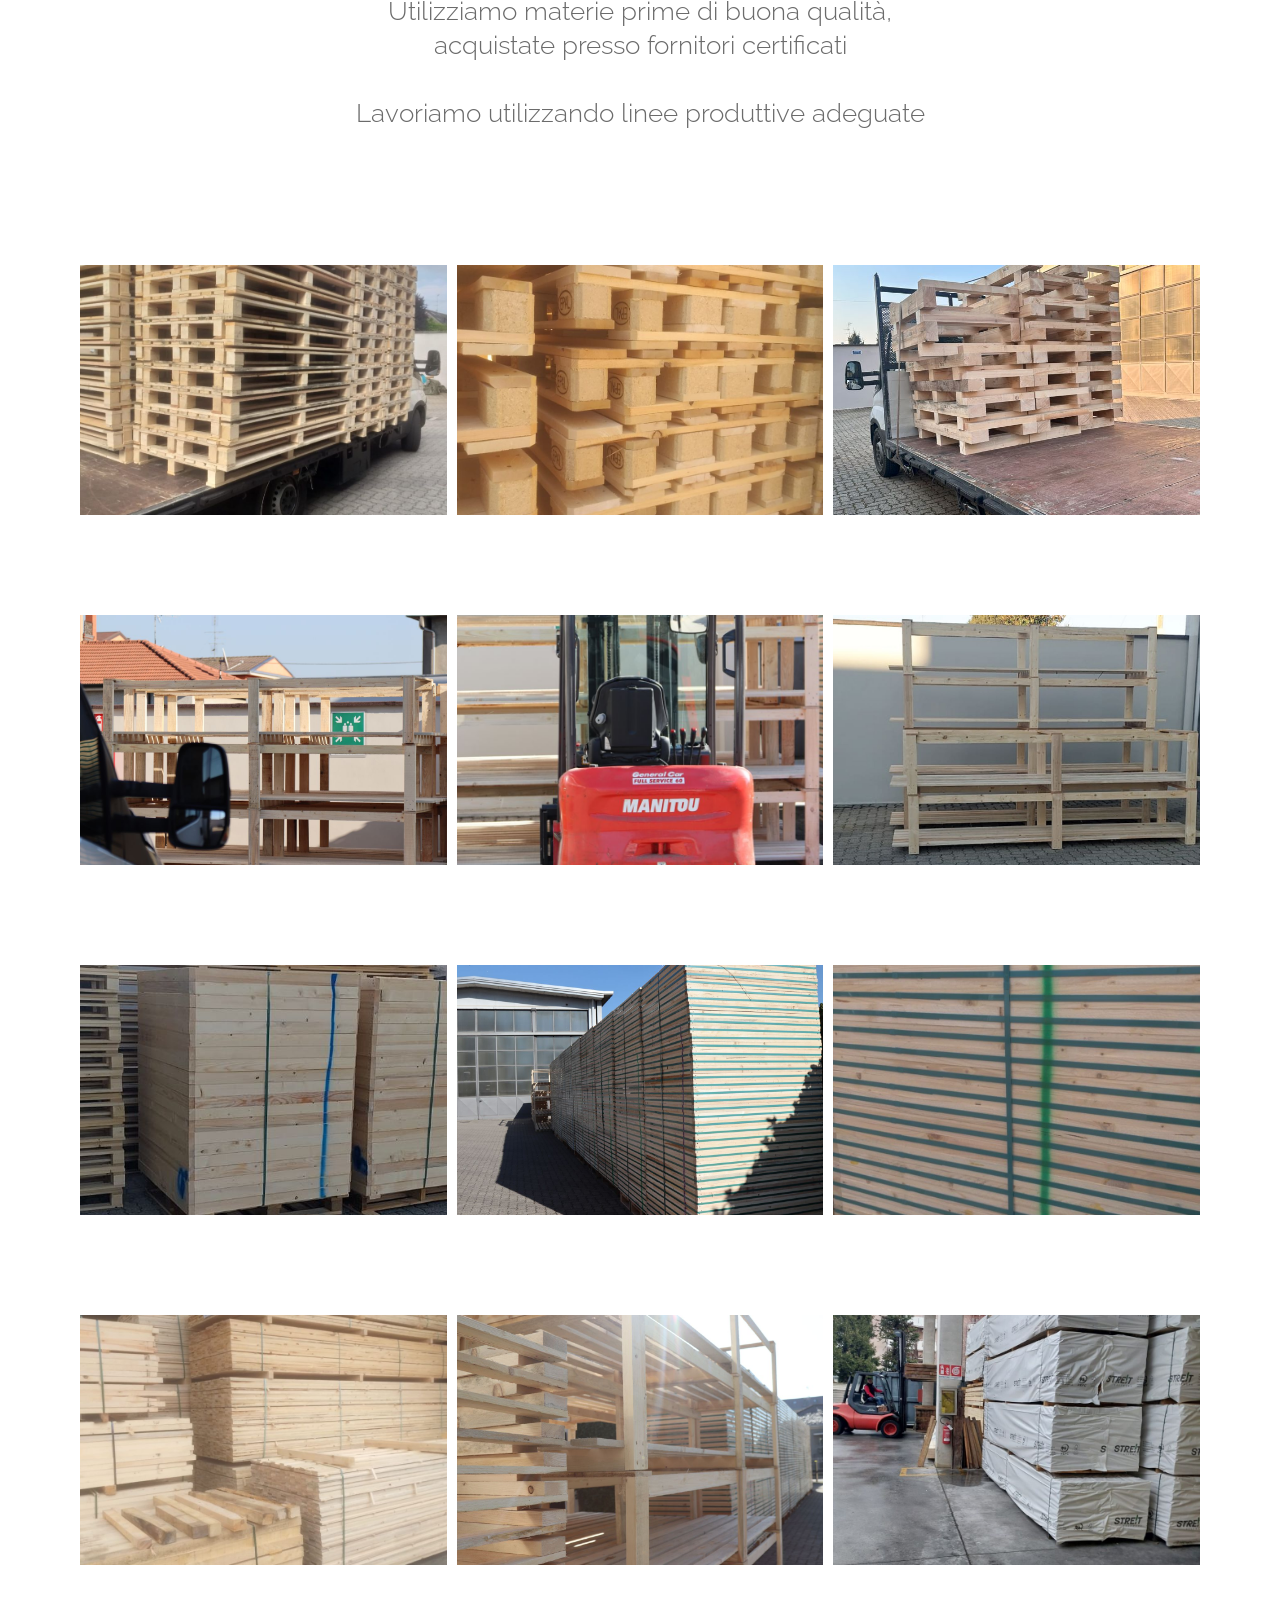
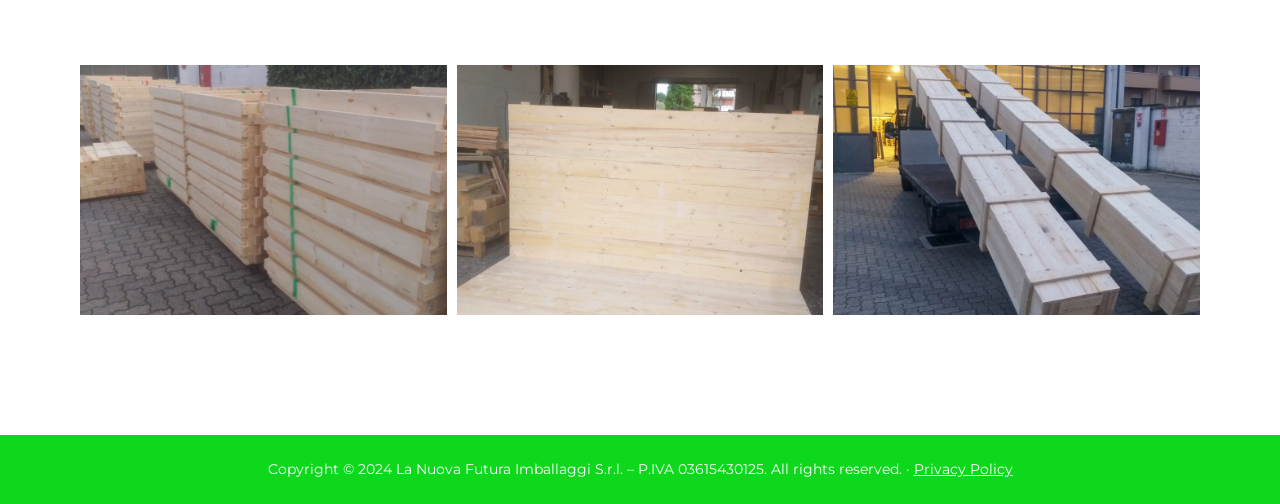
<file: prodotti.html>
<!doctype html>
<html lang="it">
<head>
<meta charset="utf-8">
<meta name="viewport" content="width=device-width, initial-scale=1">
<title>Prodotti – La Nuova Futura Imballaggi</title>
<meta name="description" content="Pallets di ogni tipo, dimensione e formato, cornici in massello, casse e gabbie a misura, supporti in legno sagomati e opere di falegnameria.">
<link rel="icon" href="assets/logo.png">
<link rel="stylesheet" href="assets/fonts.css">
<link rel="stylesheet" href="style.css">
</head>
<body>
<header class="header" id="header">
  <div class="wrap">
    <a class="logo" href="index.html"><img src="assets/logo.png" alt="Futura Imballaggi"></a>
    <button class="burger" aria-label="Menu" onclick="document.getElementById('header').classList.toggle('aperto')"><span></span></button>
    <nav class="nav">
      <a href="index.html">Azienda</a>
      <a href="prodotti.html" class="attivo">Prodotti</a>
      <a href="servizi.html">Servizi</a>
      <a href="contatti.html">Contatti</a>
    </nav>
  </div>
</header>

<section class="hero-pagina prodotti"><h1>PRODOTTI</h1></section>

<section class="prodotti-testo">
  <p class="intro">Siamo specializzati nella<br>produzione di Pallets di ogni tipo, dimensione e formato, utili al carico di ogni tipologia di merce pallettizzabile e riferita a qualsiasi settore merceologico interessato.</p>
  <p><strong>La Nuova Futura imballaggi offre ai propri clienti:</strong></p>
  <p>Cornici in massello di legno, con o senza reggia</p>
  <p>Casse e gabbie a misura aventi dimensioni adatte<br>a qualsiasi tipo di trasporto e relative protezioni</p>
  <p>Supporti in legno debitamente sagomati<br>adeguatamente lavorati per ogni utilizzo di carico o scarico merci</p>
  <p>Opere di falegnameria in genere</p>
  <div class="blocco">
    <p>A completamento della nostra filiera produttiva</p>
    <p>Disponiamo di un efficiente staff operativo,<br>formato da personale qualificato</p>
    <p>Utilizziamo materie prime di buona qualità,<br>acquistate presso fornitori certificati</p>
    <p>Lavoriamo utilizzando linee produttive adeguate</p>
  </div>
</section>

<section class="galleria">
  <img src="assets/prodotti-01.jpg" alt="Imballaggi in legno La Nuova Futura Imballaggi 1" loading="lazy">
  <img src="assets/prodotti-02.jpg" alt="Imballaggi in legno La Nuova Futura Imballaggi 2" loading="lazy">
  <img src="assets/prodotti-03.jpg" alt="Imballaggi in legno La Nuova Futura Imballaggi 3" loading="lazy">
  <img src="assets/prodotti-04.jpg" alt="Imballaggi in legno La Nuova Futura Imballaggi 4" loading="lazy">
  <img src="assets/prodotti-05.jpg" alt="Imballaggi in legno La Nuova Futura Imballaggi 5" loading="lazy">
  <img src="assets/prodotti-06.jpg" alt="Imballaggi in legno La Nuova Futura Imballaggi 6" loading="lazy">
  <img src="assets/prodotti-07.jpg" alt="Imballaggi in legno La Nuova Futura Imballaggi 7" loading="lazy">
  <img src="assets/prodotti-08.jpg" alt="Imballaggi in legno La Nuova Futura Imballaggi 8" loading="lazy">
  <img src="assets/prodotti-09.jpg" alt="Imballaggi in legno La Nuova Futura Imballaggi 9" loading="lazy">
  <img src="assets/prodotti-10.jpg" alt="Imballaggi in legno La Nuova Futura Imballaggi 10" loading="lazy">
  <img src="assets/prodotti-11.jpg" alt="Imballaggi in legno La Nuova Futura Imballaggi 11" loading="lazy">
  <img src="assets/prodotti-12.jpg" alt="Imballaggi in legno La Nuova Futura Imballaggi 12" loading="lazy">
  <img src="assets/prodotti-13.jpg" alt="Imballaggi in legno La Nuova Futura Imballaggi 13" loading="lazy">
  <img src="assets/prodotti-14.jpg" alt="Imballaggi in legno La Nuova Futura Imballaggi 14" loading="lazy">
  <img src="assets/prodotti-15.jpg" alt="Imballaggi in legno La Nuova Futura Imballaggi 15" loading="lazy">
</section>
<footer class="footer">Copyright © 2024 La Nuova Futura Imballaggi S.r.l. – P.IVA 03615430125. All rights reserved. · <a href="privacy.html">Privacy Policy</a></footer>
</body>
</html>
</file>
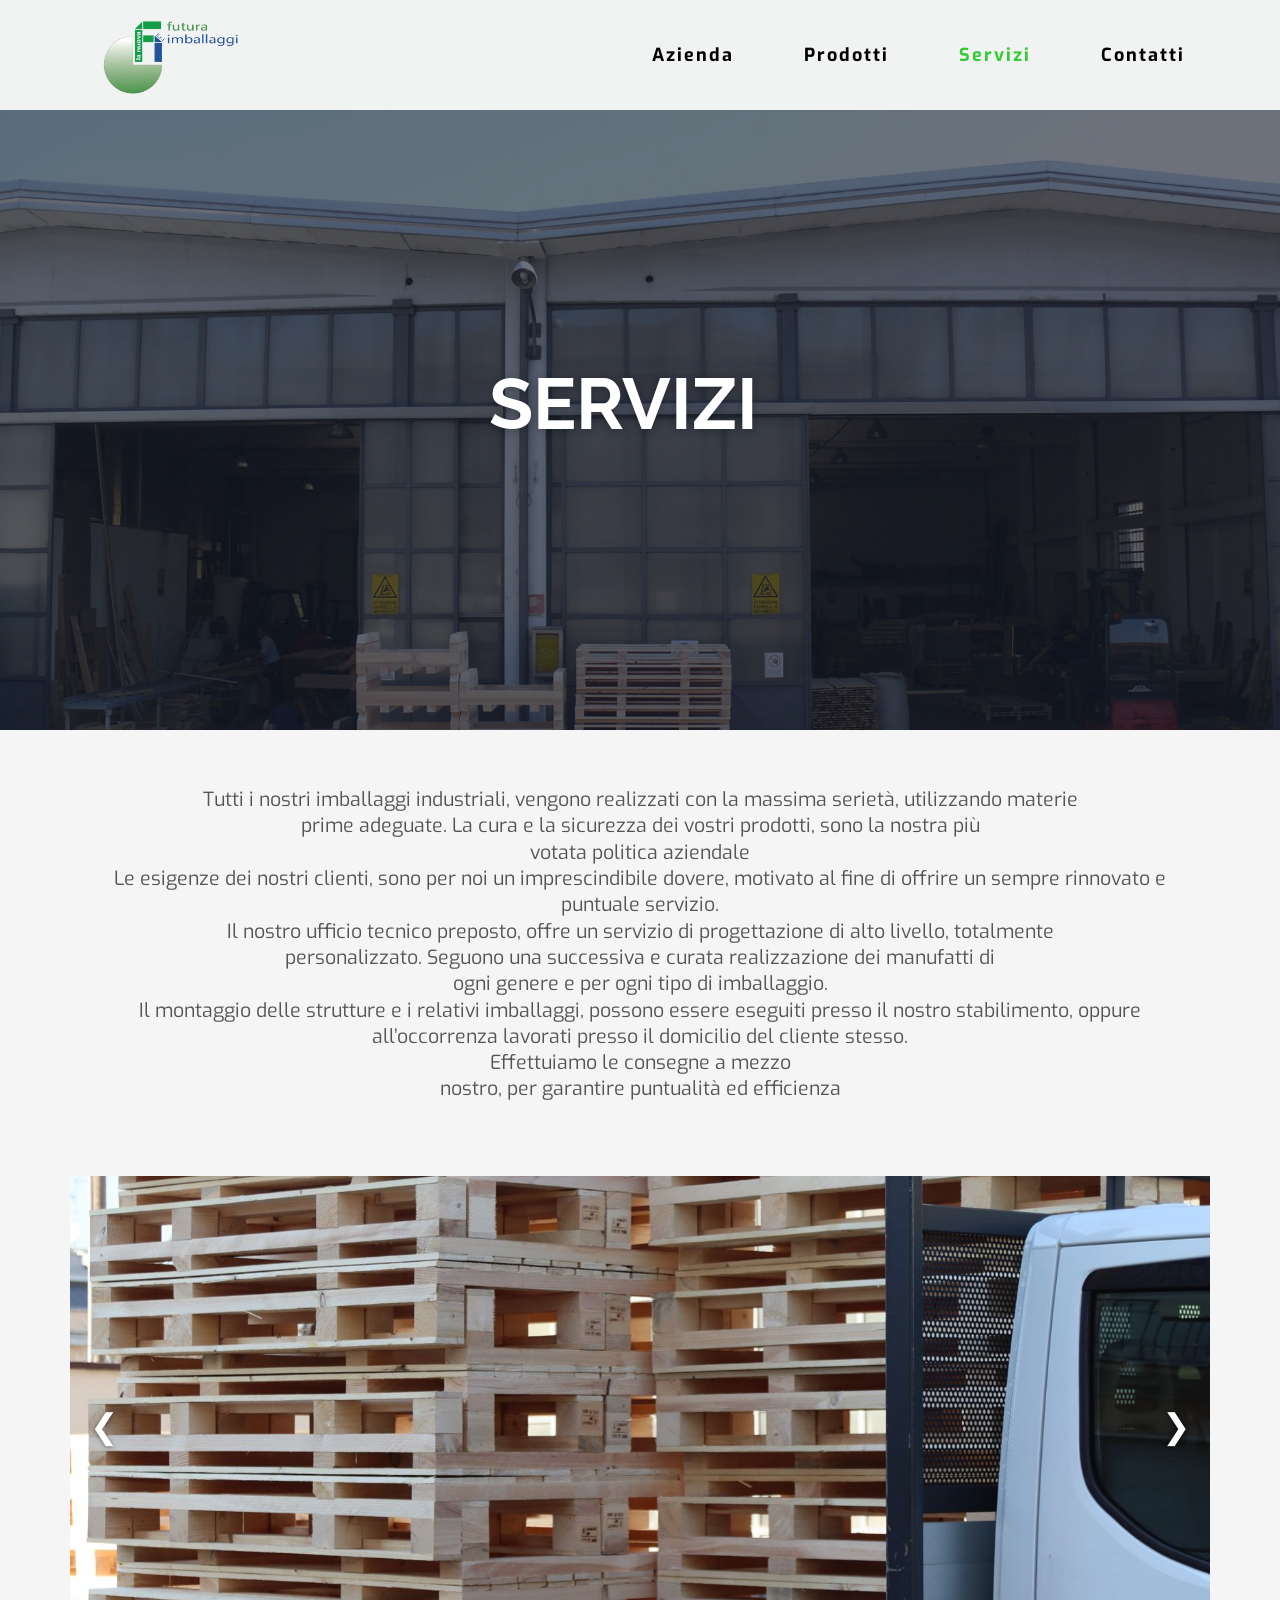
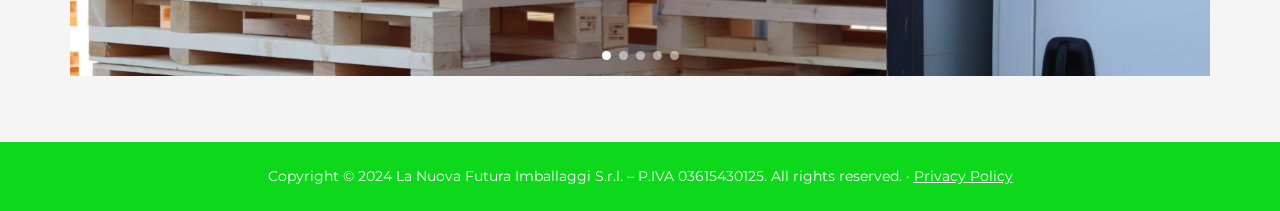
<file: servizi.html>
<!doctype html>
<html lang="it">
<head>
<meta charset="utf-8">
<meta name="viewport" content="width=device-width, initial-scale=1">
<title>Servizi – La Nuova Futura Imballaggi</title>
<meta name="description" content="Progettazione personalizzata, realizzazione e montaggio di imballaggi industriali in legno, presso il nostro stabilimento o dal cliente, con consegne a mezzo nostro.">
<link rel="icon" href="assets/logo.png">
<link rel="stylesheet" href="assets/fonts.css">
<link rel="stylesheet" href="style.css">
</head>
<body>
<header class="header" id="header">
  <div class="wrap">
    <a class="logo" href="index.html"><img src="assets/logo.png" alt="Futura Imballaggi"></a>
    <button class="burger" aria-label="Menu" onclick="document.getElementById('header').classList.toggle('aperto')"><span></span></button>
    <nav class="nav">
      <a href="index.html">Azienda</a>
      <a href="prodotti.html">Prodotti</a>
      <a href="servizi.html" class="attivo">Servizi</a>
      <a href="contatti.html">Contatti</a>
    </nav>
  </div>
</header>

<section class="hero-pagina stabilimento"><h1>SERVIZI</h1></section>

<section class="servizi-pagina">
  <p class="testo">Tutti i nostri imballaggi industriali, vengono realizzati con la massima serietà, utilizzando materie<br>prime adeguate. La cura e la sicurezza dei vostri prodotti, sono la nostra più<br>votata politica aziendale<br>Le esigenze dei nostri clienti, sono per noi un imprescindibile dovere, motivato al fine di offrire un sempre rinnovato e puntuale servizio.<br>Il nostro ufficio tecnico preposto, offre un servizio di progettazione di alto livello, totalmente<br>personalizzato. Seguono una successiva e curata realizzazione dei manufatti di<br>ogni genere e per ogni tipo di imballaggio.<br>Il montaggio delle strutture e i relativi imballaggi, possono essere eseguiti presso il nostro stabilimento, oppure all’occorrenza lavorati presso il domicilio del cliente stesso.<br>Effettuiamo le consegne a mezzo<br>nostro, per garantire puntualità ed efficienza</p>
  <div class="carosello">
    <div class="slide"><img src="assets/servizi-01.jpg" alt="Lavorazioni La Nuova Futura Imballaggi 1"></div>
    <div class="slide"><img src="assets/servizi-02.jpg" alt="Lavorazioni La Nuova Futura Imballaggi 2" loading="lazy"></div>
    <div class="slide"><img src="assets/servizi-03.jpg" alt="Lavorazioni La Nuova Futura Imballaggi 3" loading="lazy"></div>
    <div class="slide"><img src="assets/servizi-04.jpg" alt="Lavorazioni La Nuova Futura Imballaggi 4" loading="lazy"></div>
    <div class="slide"><img src="assets/servizi-05.jpg" alt="Lavorazioni La Nuova Futura Imballaggi 5" loading="lazy"></div>
    <button class="freccia prev" aria-label="Precedente">&#10094;</button>
    <button class="freccia next" aria-label="Successiva">&#10095;</button>
    <div class="punti"></div>
  </div>
</section>
<footer class="footer">Copyright © 2024 La Nuova Futura Imballaggi S.r.l. – P.IVA 03615430125. All rights reserved. · <a href="privacy.html">Privacy Policy</a></footer>
<script>
(function(){var s=document.querySelectorAll('.carosello .slide'),p=document.querySelector('.carosello .punti'),i=0,t;
s.forEach(function(_,k){var b=document.createElement('button');b.setAttribute('aria-label','Foto '+(k+1));b.onclick=function(){vai(k);};p.appendChild(b);});
function vai(n){s[i].classList.remove('attiva');p.children[i].classList.remove('attivo');i=(n+s.length)%s.length;s[i].classList.add('attiva');p.children[i].classList.add('attivo');clearInterval(t);t=setInterval(function(){vai(i+1);},4000);}
document.querySelector('.carosello .prev').onclick=function(){vai(i-1);};document.querySelector('.carosello .next').onclick=function(){vai(i+1);};vai(0);})();
</script>
</body>
</html>
</file>
<file: assets/fonts.css>
/* Font ospitati localmente (nessuna richiesta a Google) */
@font-face {
  font-family: 'Exo';
  font-style: normal;
  font-weight: 300;
  font-display: swap;
  src: url(fonts/exo-300-latin-ext-dabd59.woff2) format('woff2');
  unicode-range: U+0100-02BA, U+02BD-02C5, U+02C7-02CC, U+02CE-02D7, U+02DD-02FF, U+0304, U+0308, U+0329, U+1D00-1DBF, U+1E00-1E9F, U+1EF2-1EFF, U+2020, U+20A0-20AB, U+20AD-20C4, U+2113, U+2C60-2C7F, U+A720-A7FF;
}
@font-face {
  font-family: 'Exo';
  font-style: normal;
  font-weight: 300;
  font-display: swap;
  src: url(fonts/exo-300-latin-aeacc9.woff2) format('woff2');
  unicode-range: U+0000-00FF, U+0131, U+0152-0153, U+02BB-02BC, U+02C6, U+02DA, U+02DC, U+0304, U+0308, U+0329, U+2000-206F, U+20AC, U+2122, U+2191, U+2193, U+2212, U+2215, U+FEFF, U+FFFD;
}
@font-face {
  font-family: 'Exo';
  font-style: normal;
  font-weight: 400;
  font-display: swap;
  src: url(fonts/exo-400-latin-ext-dabd59.woff2) format('woff2');
  unicode-range: U+0100-02BA, U+02BD-02C5, U+02C7-02CC, U+02CE-02D7, U+02DD-02FF, U+0304, U+0308, U+0329, U+1D00-1DBF, U+1E00-1E9F, U+1EF2-1EFF, U+2020, U+20A0-20AB, U+20AD-20C4, U+2113, U+2C60-2C7F, U+A720-A7FF;
}
@font-face {
  font-family: 'Exo';
  font-style: normal;
  font-weight: 400;
  font-display: swap;
  src: url(fonts/exo-400-latin-aeacc9.woff2) format('woff2');
  unicode-range: U+0000-00FF, U+0131, U+0152-0153, U+02BB-02BC, U+02C6, U+02DA, U+02DC, U+0304, U+0308, U+0329, U+2000-206F, U+20AC, U+2122, U+2191, U+2193, U+2212, U+2215, U+FEFF, U+FFFD;
}
@font-face {
  font-family: 'Exo';
  font-style: normal;
  font-weight: 600;
  font-display: swap;
  src: url(fonts/exo-600-latin-ext-dabd59.woff2) format('woff2');
  unicode-range: U+0100-02BA, U+02BD-02C5, U+02C7-02CC, U+02CE-02D7, U+02DD-02FF, U+0304, U+0308, U+0329, U+1D00-1DBF, U+1E00-1E9F, U+1EF2-1EFF, U+2020, U+20A0-20AB, U+20AD-20C4, U+2113, U+2C60-2C7F, U+A720-A7FF;
}
@font-face {
  font-family: 'Exo';
  font-style: normal;
  font-weight: 600;
  font-display: swap;
  src: url(fonts/exo-600-latin-aeacc9.woff2) format('woff2');
  unicode-range: U+0000-00FF, U+0131, U+0152-0153, U+02BB-02BC, U+02C6, U+02DA, U+02DC, U+0304, U+0308, U+0329, U+2000-206F, U+20AC, U+2122, U+2191, U+2193, U+2212, U+2215, U+FEFF, U+FFFD;
}
@font-face {
  font-family: 'Exo';
  font-style: normal;
  font-weight: 700;
  font-display: swap;
  src: url(fonts/exo-700-latin-ext-dabd59.woff2) format('woff2');
  unicode-range: U+0100-02BA, U+02BD-02C5, U+02C7-02CC, U+02CE-02D7, U+02DD-02FF, U+0304, U+0308, U+0329, U+1D00-1DBF, U+1E00-1E9F, U+1EF2-1EFF, U+2020, U+20A0-20AB, U+20AD-20C4, U+2113, U+2C60-2C7F, U+A720-A7FF;
}
@font-face {
  font-family: 'Exo';
  font-style: normal;
  font-weight: 700;
  font-display: swap;
  src: url(fonts/exo-700-latin-aeacc9.woff2) format('woff2');
  unicode-range: U+0000-00FF, U+0131, U+0152-0153, U+02BB-02BC, U+02C6, U+02DA, U+02DC, U+0304, U+0308, U+0329, U+2000-206F, U+20AC, U+2122, U+2191, U+2193, U+2212, U+2215, U+FEFF, U+FFFD;
}
@font-face {
  font-family: 'Montserrat';
  font-style: normal;
  font-weight: 400;
  font-display: swap;
  src: url(fonts/montserrat-400-latin-ext-1e0fa4.woff2) format('woff2');
  unicode-range: U+0100-02BA, U+02BD-02C5, U+02C7-02CC, U+02CE-02D7, U+02DD-02FF, U+0304, U+0308, U+0329, U+1D00-1DBF, U+1E00-1E9F, U+1EF2-1EFF, U+2020, U+20A0-20AB, U+20AD-20C4, U+2113, U+2C60-2C7F, U+A720-A7FF;
}
@font-face {
  font-family: 'Montserrat';
  font-style: normal;
  font-weight: 400;
  font-display: swap;
  src: url(fonts/montserrat-400-latin-4a180e.woff2) format('woff2');
  unicode-range: U+0000-00FF, U+0131, U+0152-0153, U+02BB-02BC, U+02C6, U+02DA, U+02DC, U+0304, U+0308, U+0329, U+2000-206F, U+20AC, U+2122, U+2191, U+2193, U+2212, U+2215, U+FEFF, U+FFFD;
}
@font-face {
  font-family: 'Poppins';
  font-style: normal;
  font-weight: 700;
  font-display: swap;
  src: url(fonts/poppins-700-latin-ext-293d06.woff2) format('woff2');
  unicode-range: U+0100-02BA, U+02BD-02C5, U+02C7-02CC, U+02CE-02D7, U+02DD-02FF, U+0304, U+0308, U+0329, U+1D00-1DBF, U+1E00-1E9F, U+1EF2-1EFF, U+2020, U+20A0-20AB, U+20AD-20C4, U+2113, U+2C60-2C7F, U+A720-A7FF;
}
@font-face {
  font-family: 'Poppins';
  font-style: normal;
  font-weight: 700;
  font-display: swap;
  src: url(fonts/poppins-700-latin-ddd022.woff2) format('woff2');
  unicode-range: U+0000-00FF, U+0131, U+0152-0153, U+02BB-02BC, U+02C6, U+02DA, U+02DC, U+0304, U+0308, U+0329, U+2000-206F, U+20AC, U+2122, U+2191, U+2193, U+2212, U+2215, U+FEFF, U+FFFD;
}
@font-face {
  font-family: 'Raleway';
  font-style: normal;
  font-weight: 300;
  font-display: swap;
  src: url(fonts/raleway-300-latin-ext-7d2ee9.woff2) format('woff2');
  unicode-range: U+0100-02BA, U+02BD-02C5, U+02C7-02CC, U+02CE-02D7, U+02DD-02FF, U+0304, U+0308, U+0329, U+1D00-1DBF, U+1E00-1E9F, U+1EF2-1EFF, U+2020, U+20A0-20AB, U+20AD-20C4, U+2113, U+2C60-2C7F, U+A720-A7FF;
}
@font-face {
  font-family: 'Raleway';
  font-style: normal;
  font-weight: 300;
  font-display: swap;
  src: url(fonts/raleway-300-latin-faccb3.woff2) format('woff2');
  unicode-range: U+0000-00FF, U+0131, U+0152-0153, U+02BB-02BC, U+02C6, U+02DA, U+02DC, U+0304, U+0308, U+0329, U+2000-206F, U+20AC, U+2122, U+2191, U+2193, U+2212, U+2215, U+FEFF, U+FFFD;
}
@font-face {
  font-family: 'Raleway';
  font-style: normal;
  font-weight: 400;
  font-display: swap;
  src: url(fonts/raleway-400-latin-ext-7d2ee9.woff2) format('woff2');
  unicode-range: U+0100-02BA, U+02BD-02C5, U+02C7-02CC, U+02CE-02D7, U+02DD-02FF, U+0304, U+0308, U+0329, U+1D00-1DBF, U+1E00-1E9F, U+1EF2-1EFF, U+2020, U+20A0-20AB, U+20AD-20C4, U+2113, U+2C60-2C7F, U+A720-A7FF;
}
@font-face {
  font-family: 'Raleway';
  font-style: normal;
  font-weight: 400;
  font-display: swap;
  src: url(fonts/raleway-400-latin-faccb3.woff2) format('woff2');
  unicode-range: U+0000-00FF, U+0131, U+0152-0153, U+02BB-02BC, U+02C6, U+02DA, U+02DC, U+0304, U+0308, U+0329, U+2000-206F, U+20AC, U+2122, U+2191, U+2193, U+2212, U+2215, U+FEFF, U+FFFD;
}
@font-face {
  font-family: 'Raleway';
  font-style: normal;
  font-weight: 700;
  font-display: swap;
  src: url(fonts/raleway-700-latin-ext-7d2ee9.woff2) format('woff2');
  unicode-range: U+0100-02BA, U+02BD-02C5, U+02C7-02CC, U+02CE-02D7, U+02DD-02FF, U+0304, U+0308, U+0329, U+1D00-1DBF, U+1E00-1E9F, U+1EF2-1EFF, U+2020, U+20A0-20AB, U+20AD-20C4, U+2113, U+2C60-2C7F, U+A720-A7FF;
}
@font-face {
  font-family: 'Raleway';
  font-style: normal;
  font-weight: 700;
  font-display: swap;
  src: url(fonts/raleway-700-latin-faccb3.woff2) format('woff2');
  unicode-range: U+0000-00FF, U+0131, U+0152-0153, U+02BB-02BC, U+02C6, U+02DA, U+02DC, U+0304, U+0308, U+0329, U+2000-206F, U+20AC, U+2122, U+2191, U+2193, U+2212, U+2215, U+FEFF, U+FFFD;
}
</file>
<file: style.css>
/* La Nuova Futura Imballaggi — replica del sito originale */
:root{
  --verde:#37ca37;
  --verde-footer:#0dd81c;
  --verde-titolo:#13c91f;
  --header:#f1f2f2;
  --notte:#171c2c;
  --grigio-chiaro:#f6f6f6;
  --grigio-sezione:#f5f5f5;
  --testo:#000;
  --testo-tenue:#6b6b6b;
  --max:1170px;
}
*{box-sizing:border-box;margin:0;padding:0}
html{scroll-behavior:smooth}
body{font-family:'Exo',sans-serif;color:var(--testo);background:#fff;line-height:1.5;-webkit-font-smoothing:antialiased}
img{max-width:100%;display:block}
a{color:inherit;text-decoration:none}
.wrap{max-width:var(--max);margin:0 auto;padding:0 20px}
.header .wrap{max-width:1130px}

/* HEADER */
.header{background:var(--header);position:sticky;top:0;z-index:50}
.header .wrap{display:flex;align-items:center;justify-content:space-between;height:110px}
.logo img{height:96px;width:auto}
.nav{display:flex;gap:70px}
.nav a{font-family:'Exo',sans-serif;font-weight:700;font-size:18px;letter-spacing:2px;color:#000;transition:color .2s}
.nav a:hover,.nav a.attivo{color:var(--verde)}
.burger{display:none;background:none;border:0;cursor:pointer;width:34px;height:26px;position:relative}
.burger span,.burger span::before,.burger span::after{position:absolute;left:0;width:34px;height:3px;background:#000;content:"";transition:.25s}
.burger span{top:11px}.burger span::before{top:-10px}.burger span::after{top:10px}
.header.aperto .burger span{background:transparent}
.header.aperto .burger span::before{top:0;transform:rotate(45deg)}
.header.aperto .burger span::after{top:0;transform:rotate(-45deg)}

/* HERO HOME */
.hero-home{position:relative;background:url(assets/hero-azienda.jpg) center/cover no-repeat;min-height:790px;display:flex;align-items:center}
.hero-home::before{content:"";position:absolute;inset:0;background:rgba(23,28,44,.72)}
.hero-home .wrap{position:relative;width:100%;display:flex;justify-content:flex-end}
.hero-home .testo{width:57%;color:#fff;padding-left:0}
.hero-home h1{font-family:'Raleway',sans-serif;font-weight:700;font-size:72px;line-height:1.25;text-shadow:0 2px 8px rgba(0,0,0,.3)}
.hero-home .sotto{font-family:'Exo',sans-serif;font-size:24px;text-transform:uppercase;margin:16px 0 40px}
.hero-home .valori{font-family:'Exo',sans-serif;font-size:36px;line-height:1.55}
.hero-home .valori strong{font-weight:600}
.hero-home .valori span{font-weight:300;display:block}
.banda{background:var(--notte);height:126px}

/* CHI SIAMO */
.azienda{padding:72px 0}
.azienda .wrap{display:flex;gap:56px;align-items:center}
.azienda .foto{flex:0 0 420px}
.azienda .foto img{width:100%;height:316px;object-fit:cover}
.azienda .testo{font-size:20px;line-height:1.65;color:#222}
.btn{display:inline-block;background:var(--verde);color:#fff;font-family:'Exo',sans-serif;font-weight:700;font-size:15px;padding:7px 33px;border-radius:2px;margin-top:22px;border:2px solid var(--verde);transition:.2s}
.btn:hover{background:#2fb32f}

/* SERVIZI (home) */
.servizi-home{background:#000;color:#fff;padding:70px 0 70px;text-align:center}
.servizi-home h2{font-family:'Raleway',sans-serif;font-weight:700;font-size:48px;margin-bottom:110px}
.card{width:642px;max-width:100%;margin:0 auto 80px}
.card img{width:100%;object-fit:cover}
.card h3{font-family:'Exo',sans-serif;font-weight:700;font-size:30px;margin-top:10px}
.card.bancali img{height:660px}
.card.gabbie img{height:428px}
.card.casse img{height:856px}
.card.telai img{height:428px}
.servizi-home .card:last-of-type{margin-bottom:24px}
.servizi-home .chiusura{max-width:642px;margin:0 auto;font-size:22px;line-height:1.7}

/* CERTIFICAZIONI */
.certificazioni{background:#fff;padding:22px 0 90px;text-align:center}
.certificazioni h2{font-family:'Poppins',sans-serif;font-weight:700;font-size:34px;color:var(--notte);margin-bottom:60px}
.certificazioni .loghi{display:flex;justify-content:space-between;align-items:center}
.certificazioni .fitok{width:316px;margin-left:5px}
.certificazioni .conlegno{width:390px}
.certificazioni.piccolo h2{font-family:'Raleway',sans-serif;font-size:28px;margin-bottom:68px}
.certificazioni.piccolo .fitok{width:265px}
.certificazioni.piccolo .conlegno{width:360px}

/* CONTATTI (piè di pagina home) */
.contatti-home{background:var(--grigio-sezione);padding:48px 0}
.contatti-home .wrap{display:flex;justify-content:space-between;align-items:center;gap:40px}
.contatti-home h4{font-family:'Exo',sans-serif;font-weight:700;font-size:32px;margin-bottom:22px;padding-left:2px}
.contatti-home p{font-family:'Exo',sans-serif;font-weight:700;font-size:16px;line-height:1.95;padding-left:6px}
.contatti-home .mappa img{width:578px;height:316px;object-fit:cover}

/* FOOTER */
.footer{background:var(--verde-footer);color:#fff;text-align:center;padding:24px 20px;font-family:'Montserrat',sans-serif;font-size:14px}

/* HERO PAGINE INTERNE */
.hero-pagina{position:relative;background-position:center;background-size:cover;height:620px;display:flex;align-items:flex-start;justify-content:center}
.hero-pagina::before{content:"";position:absolute;inset:0;background:rgba(23,28,44,.62)}
.hero-pagina h1{position:relative;margin-top:240px;margin-right:34px;font-family:'Raleway',sans-serif;font-weight:700;font-size:72px;color:#fff;text-shadow:0 2px 8px rgba(0,0,0,.25)}
.hero-pagina.prodotti{background-image:url(assets/hero-prodotti.jpg)}
.hero-pagina.stabilimento{background-image:url(assets/hero-stabilimento.jpg);background-position:center 30%}

/* PRODOTTI */
.prodotti-testo{padding:58px 20px 70px;text-align:center;font-family:'Raleway',sans-serif;font-weight:300;font-size:26px;line-height:1.3;color:var(--testo-tenue)}
.prodotti-testo .intro{max-width:870px;margin:0 auto 64px}
.prodotti-testo strong{font-weight:700}
.prodotti-testo p{margin-bottom:34px}
.prodotti-testo .blocco{margin-top:66px}
.galleria{display:grid;grid-template-columns:repeat(3,1fr);gap:100px 10px;max-width:1120px;margin:30px auto 120px;padding:0 0}
.galleria img{width:100%;height:250px;object-fit:cover}

/* SERVIZI */
.servizi-pagina{background:var(--grigio-sezione);padding:56px 0 66px}
.servizi-pagina .testo{text-align:center;font-family:'Exo',sans-serif;font-size:19.5px;line-height:1.35;color:#555;max-width:1150px;margin:0 auto 74px;padding:0 20px}
.carosello{position:relative;max-width:1140px;margin:0 auto;height:500px;overflow:hidden;background:#000}
.carosello .slide{position:absolute;inset:0;opacity:0;transition:opacity .6s}
.carosello .slide.attiva{opacity:1}
.carosello .slide img{width:100%;height:100%;object-fit:cover}
.carosello button.freccia{position:absolute;top:50%;transform:translateY(-50%);background:none;border:0;color:#fff;font-size:34px;cursor:pointer;padding:10px 14px;z-index:2;text-shadow:0 1px 4px rgba(0,0,0,.5)}
.carosello .prev{left:6px}.carosello .next{right:6px}
.carosello .punti{position:absolute;bottom:16px;left:0;right:0;display:flex;justify-content:center;gap:8px;z-index:2}
.carosello .punti button{width:9px;height:9px;border-radius:50%;border:0;background:rgba(255,255,255,.5);cursor:pointer}
.carosello .punti button.attivo{background:#fff}

/* CONTATTI */
.contatti-pagina{background:var(--grigio-sezione);padding:96px 20px 120px;text-align:center}
.contatti-pagina .mappa img{width:1100px;max-width:100%;height:300px;object-fit:cover;margin:0 auto}
.contatti-pagina h2{font-family:'Raleway',sans-serif;font-weight:700;font-size:28px;color:var(--verde-titolo);margin:44px 0 22px}
.contatti-pagina p{font-family:'Raleway',sans-serif;font-size:18px;line-height:1.5;color:#000}
.contatti-pagina .sede{margin-top:22px}

/* MOBILE */
@media (max-width:900px){
  .header .wrap{height:80px}
  .logo img{height:60px}
  .burger{display:block}
  .nav{position:absolute;top:80px;left:0;right:0;background:var(--header);flex-direction:column;gap:0;max-height:0;overflow:hidden;transition:max-height .3s}
  .nav a{padding:16px 24px;border-top:1px solid #ddd}
  .header.aperto .nav{max-height:320px}
  .hero-home{min-height:560px}
  .hero-home .testo{width:100%;padding:0}
  .hero-home h1{font-size:42px}
  .hero-home .sotto{font-size:17px}
  .hero-home .valori{font-size:26px}
  .banda{height:60px}
  .azienda .wrap{flex-direction:column;gap:28px}
  .azienda .foto{flex:none;width:100%}
  .azienda .testo{font-size:17px}
  .servizi-home h2{font-size:38px;margin-bottom:50px}
  .card{margin-bottom:50px}
  .card.bancali img{height:auto;aspect-ratio:696/716}
  .card.gabbie img,.card.telai img{height:auto;aspect-ratio:3/2}
  .card.casse img{height:auto;aspect-ratio:3/4}
  .card h3{font-size:24px}
  .servizi-home .chiusura{font-size:18px}
  .certificazioni h2{font-size:28px;margin-bottom:36px}
  .certificazioni .loghi{flex-direction:column;gap:40px}
  .certificazioni .fitok,.certificazioni.piccolo .fitok{width:220px;margin:0}
  .certificazioni .conlegno,.certificazioni.piccolo .conlegno{width:280px}
  .contatti-home .wrap{flex-direction:column;align-items:flex-start}
  .contatti-home .mappa img{width:100%;height:auto}
  .hero-pagina{height:380px}
  .hero-pagina h1{font-size:44px;margin:150px 0 0}
  .prodotti-testo{font-size:20px}
  .galleria{grid-template-columns:1fr;gap:14px;padding:0 20px;margin-bottom:70px}
  .galleria img{height:auto;aspect-ratio:4/3}
  .servizi-pagina .testo{font-size:17px}
  .carosello{height:280px;margin:0 20px}
  .contatti-pagina{padding:56px 20px 110px}
  .contatti-pagina .mappa img{height:180px}
}

/* MODULO CONTATTI */
.modulo{max-width:760px;margin:64px auto 0;text-align:left;background:#fff;padding:36px 40px;border-top:4px solid var(--verde);box-shadow:0 2px 14px rgba(0,0,0,.06)}
.modulo h3{font-family:'Raleway',sans-serif;font-weight:700;font-size:24px;margin-bottom:24px;text-align:center}
.modulo .riga{display:flex;gap:20px}
.modulo .riga label{flex:1}
.modulo label{display:block;font-family:'Exo',sans-serif;font-weight:600;font-size:15px;margin-bottom:18px}
.modulo input[type=text],.modulo input[type=email],.modulo input[type=tel],.modulo textarea{display:block;width:100%;margin-top:6px;padding:11px 12px;border:1px solid #ccc;border-radius:2px;font:400 16px 'Exo',sans-serif;background:#fafafa}
.modulo input:focus,.modulo textarea:focus{outline:none;border-color:var(--verde);background:#fff}
.modulo .privacy{font-weight:400;font-size:14px;display:flex;gap:10px;align-items:flex-start}
.modulo .privacy input{margin-top:3px;flex:none}
.modulo .btn{cursor:pointer;font-size:16px;padding:10px 40px;margin-top:4px}
.nascosto{position:absolute;left:-9999px}
.contatti-pagina .btn{margin-top:30px}
@media (max-width:900px){
  .modulo{padding:26px 20px;margin-top:44px}
  .modulo .riga{flex-direction:column;gap:0}
}

/* PRIVACY */
.footer a{color:#fff;text-decoration:underline}
.modulo .privacy a{color:#1f9c1f;text-decoration:underline}
.privacy-pagina{background:#fff;padding:64px 0 90px}
.privacy-pagina .wrap{max-width:860px}
.privacy-pagina h2{font-family:'Raleway',sans-serif;font-weight:700;font-size:30px;color:var(--notte)}
.privacy-pagina .nota{color:#777;font-size:15px;margin:6px 0 34px}
.privacy-pagina h3{font-family:'Raleway',sans-serif;font-weight:700;font-size:20px;color:#1f9c1f;margin:30px 0 10px}
.privacy-pagina p,.privacy-pagina li{font-size:16.5px;line-height:1.65;color:#333;margin-bottom:10px}
.privacy-pagina ul{padding-left:22px}
.privacy-pagina a{color:#1f9c1f;text-decoration:underline}
@media (max-width:900px){.privacy-pagina{padding:40px 0 60px}.privacy-pagina h2{font-size:24px}}
</file>
